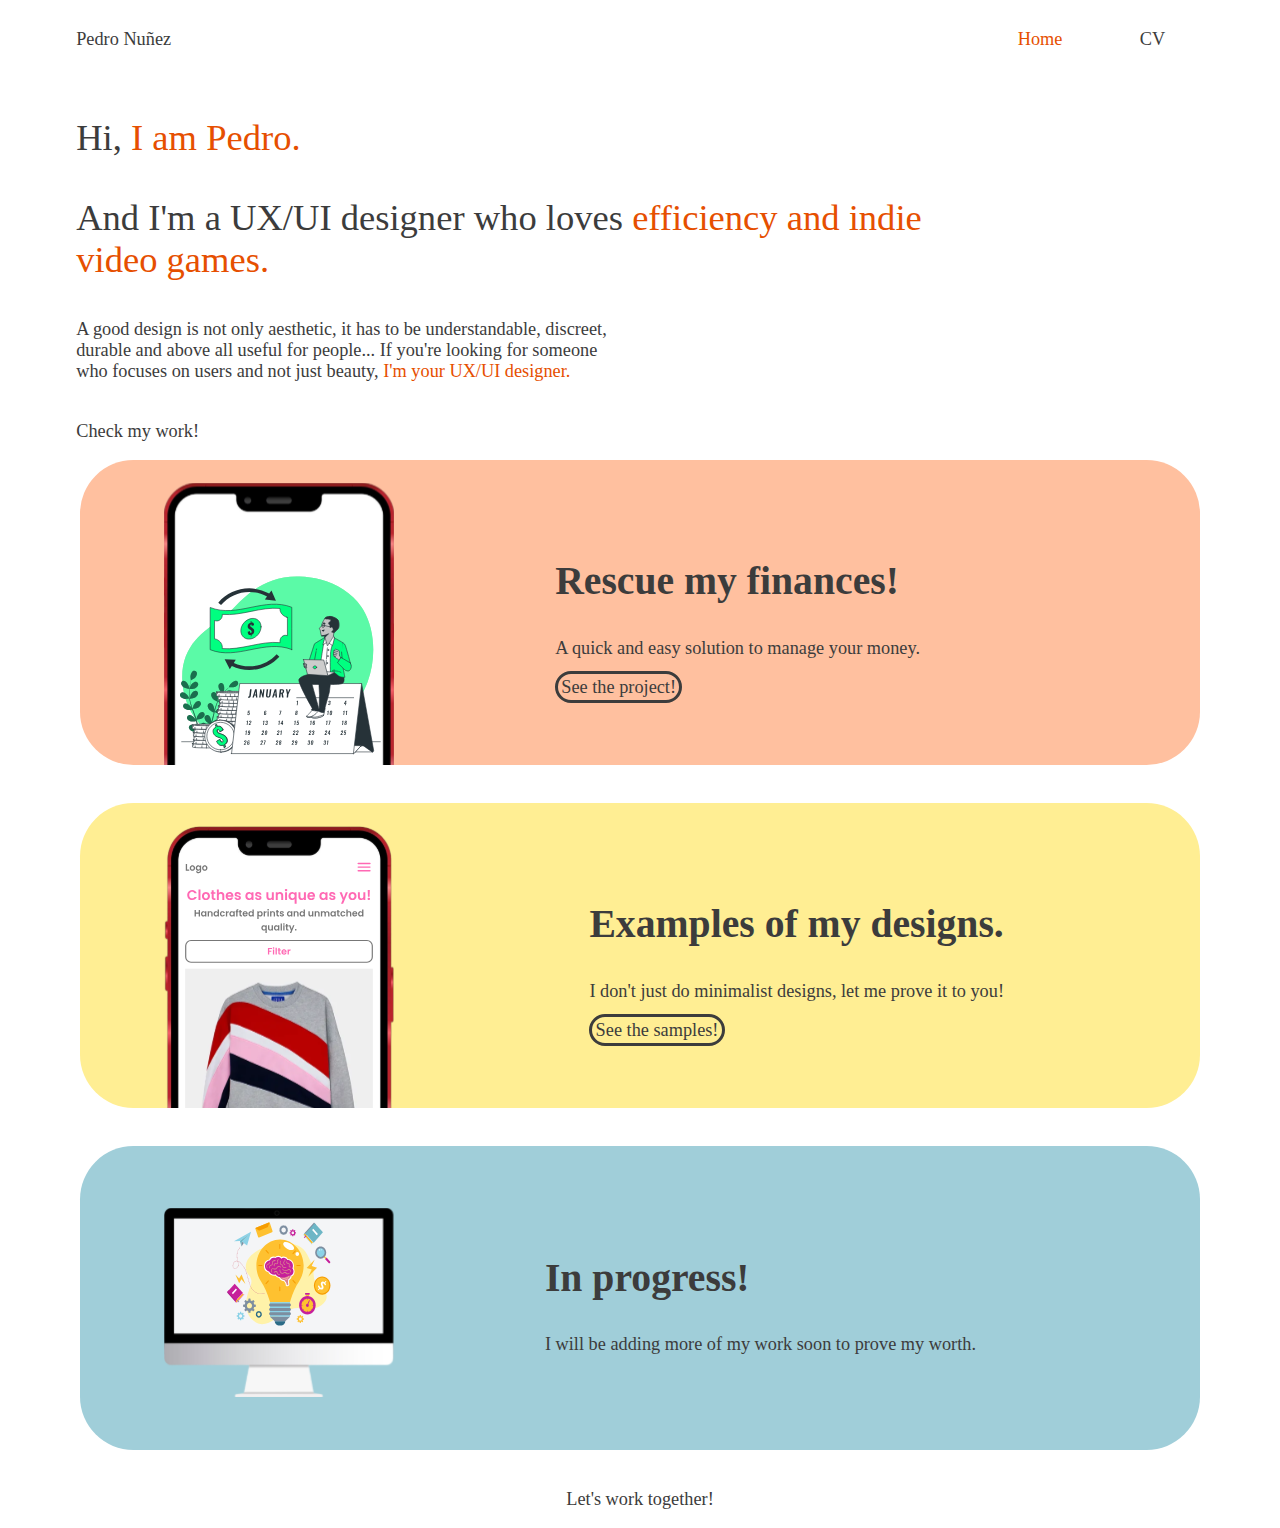
<file: index.html>
<!DOCTYPE html>
<html lang="en">
  <head>
    <meta name="viewport" content="width=device-width,initial-scale=1" />
    <meta charset="UTF-8" />
    <meta name="robots" content="noindex,nofollow" />
    <title>Nice to meet you!</title>
    <meta name="description" content="Hi!" />
    <meta name="author" content="Pedro Nunez" />

    <!-- CSS-->
    <link rel="stylesheet" href="Style.css" />

    <!-- Icono Principal -->
    <link rel="icon" type="image/svg" href="icon.svg" />
    <link
      rel="shortcut icon"
      type="image/svg"
      href="icon.svg"
    />
    <link
      rel="apple-touch-icon"
      type="image/svg"
      href="icon.svg"
    />
  </head>
  <body>
    <nav class="Navigation-bar">
      <a class="Name" href="" target="_blank">Pedro Nuñez</a>
      <ul>
        <li>
          <a
            class="Main-navigation"
            href=""
            target="_blank"
            >Home</a
          >
        </li>
        <li>
          <a
            href="CV/Curriculum-of-Pedro-Nunez.pdf"
            target="_blank"
            >CV</a
          >
        </li>
      </ul>
    </nav>
    <header>
      <p class="Main-header-text">Hi, <b>I am Pedro.</b></p>
      <h1 class="Main-header-text">
        And I'm a UX/UI designer who loves
        <b>efficiency and indie video games.</b>
      </h1>
      <p class="Main-header-description">
        A good design is not only aesthetic, it has to be understandable,
        discreet, durable and above all useful for people... If you're looking
        for someone who focuses on users and not just beauty,
        <b>I'm your UX/UI designer.</b>
      </p>
      <p class="Secondary-header-text">Check my work!</p>
    </header>
    <main>
      <div class="Work-section">
        <div>
          <img
            src="Images/Rescue-my-finances/Rescue-my-finances-Main.svg"
            alt="A sample of my work on a management application."
            loading="lazy"
            id="Rescue"
          />
        </div>
        <div class="Work-text">
          <h2 class="Job-title">Rescue my finances!</h2>
          <p class="Job-description">
            A quick and easy solution to manage your money.
          </p>
          <a
            class="Button"
            href="Rescue-my-finances/"
            target="_blank"
            >See the project!</a
          >
        </div>
      </div>
      <div class="Work-section" id="Yellow">
        <div>
          <img
            src="Images/Design-styles/Desing-sample.svg"
            alt="A sample of a minimalist design."
            loading="lazy"
            id="Rescue"
          />
        </div>
        <div class="Work-text" id="Sample">
          <h2 class="Job-title">Examples of my designs.</h2>
          <p class="Job-description">
            I don't just do minimalist designs, let me prove it to you!
          </p>
          <a
            class="Button"
            href="Design-styles/"
            target="_blank"
            >See the samples!</a
          >
        </div>
      </div>
      <div class="Work-section" id="In-process">
        <div>
          <img
            src="Images/In-process.svg"
            alt="Un monitor con un bombillo lleno de ideas."
            loading="lazy"
            id="In-process-img"
          />
        </div>
        <div class="Work-text" id="In-process-text">
          <h2 class="Job-title">In progress!</h2>
          <p class="Job-description">
            I will be adding more of my work soon to prove my worth.
          </p>
        </div>
      </div>
    </main>
    <footer class="Last-text">
      <p>Let's work together!</p>
    </footer>
  </body>
</html>
</file>
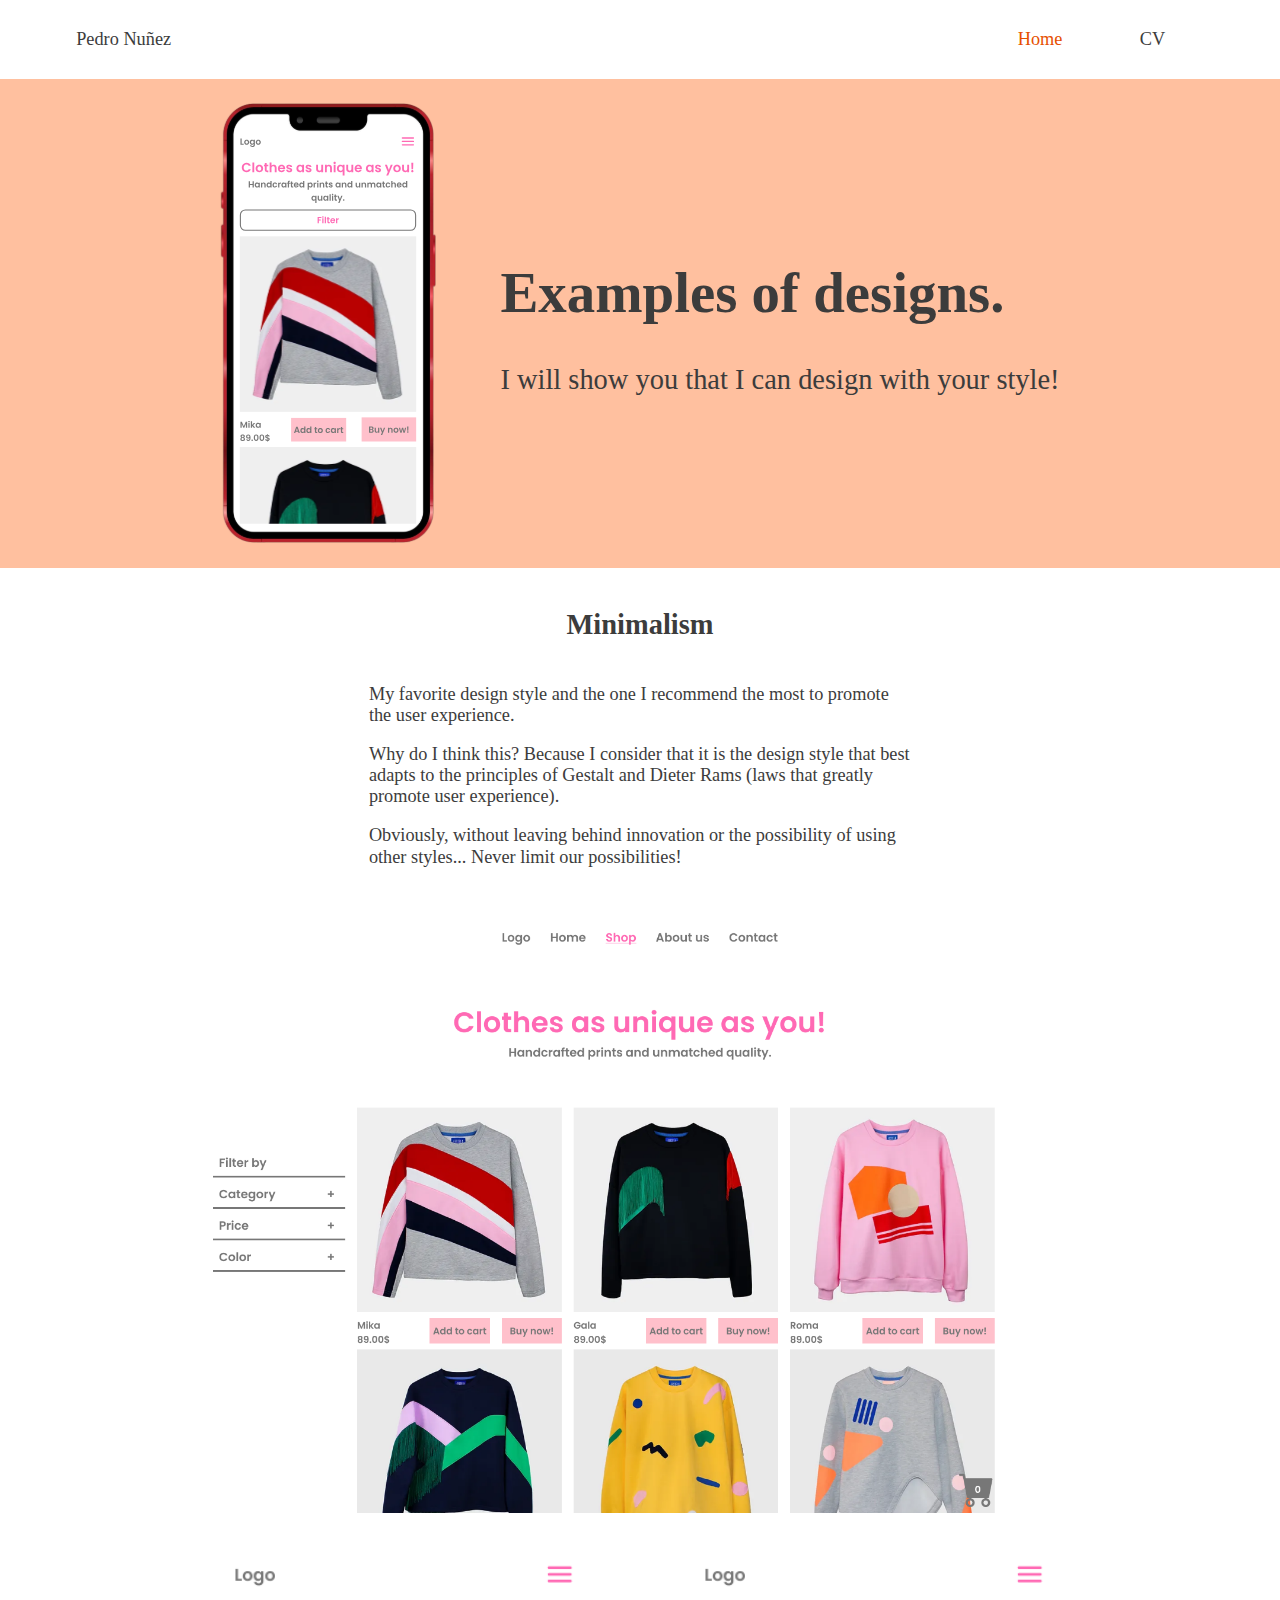
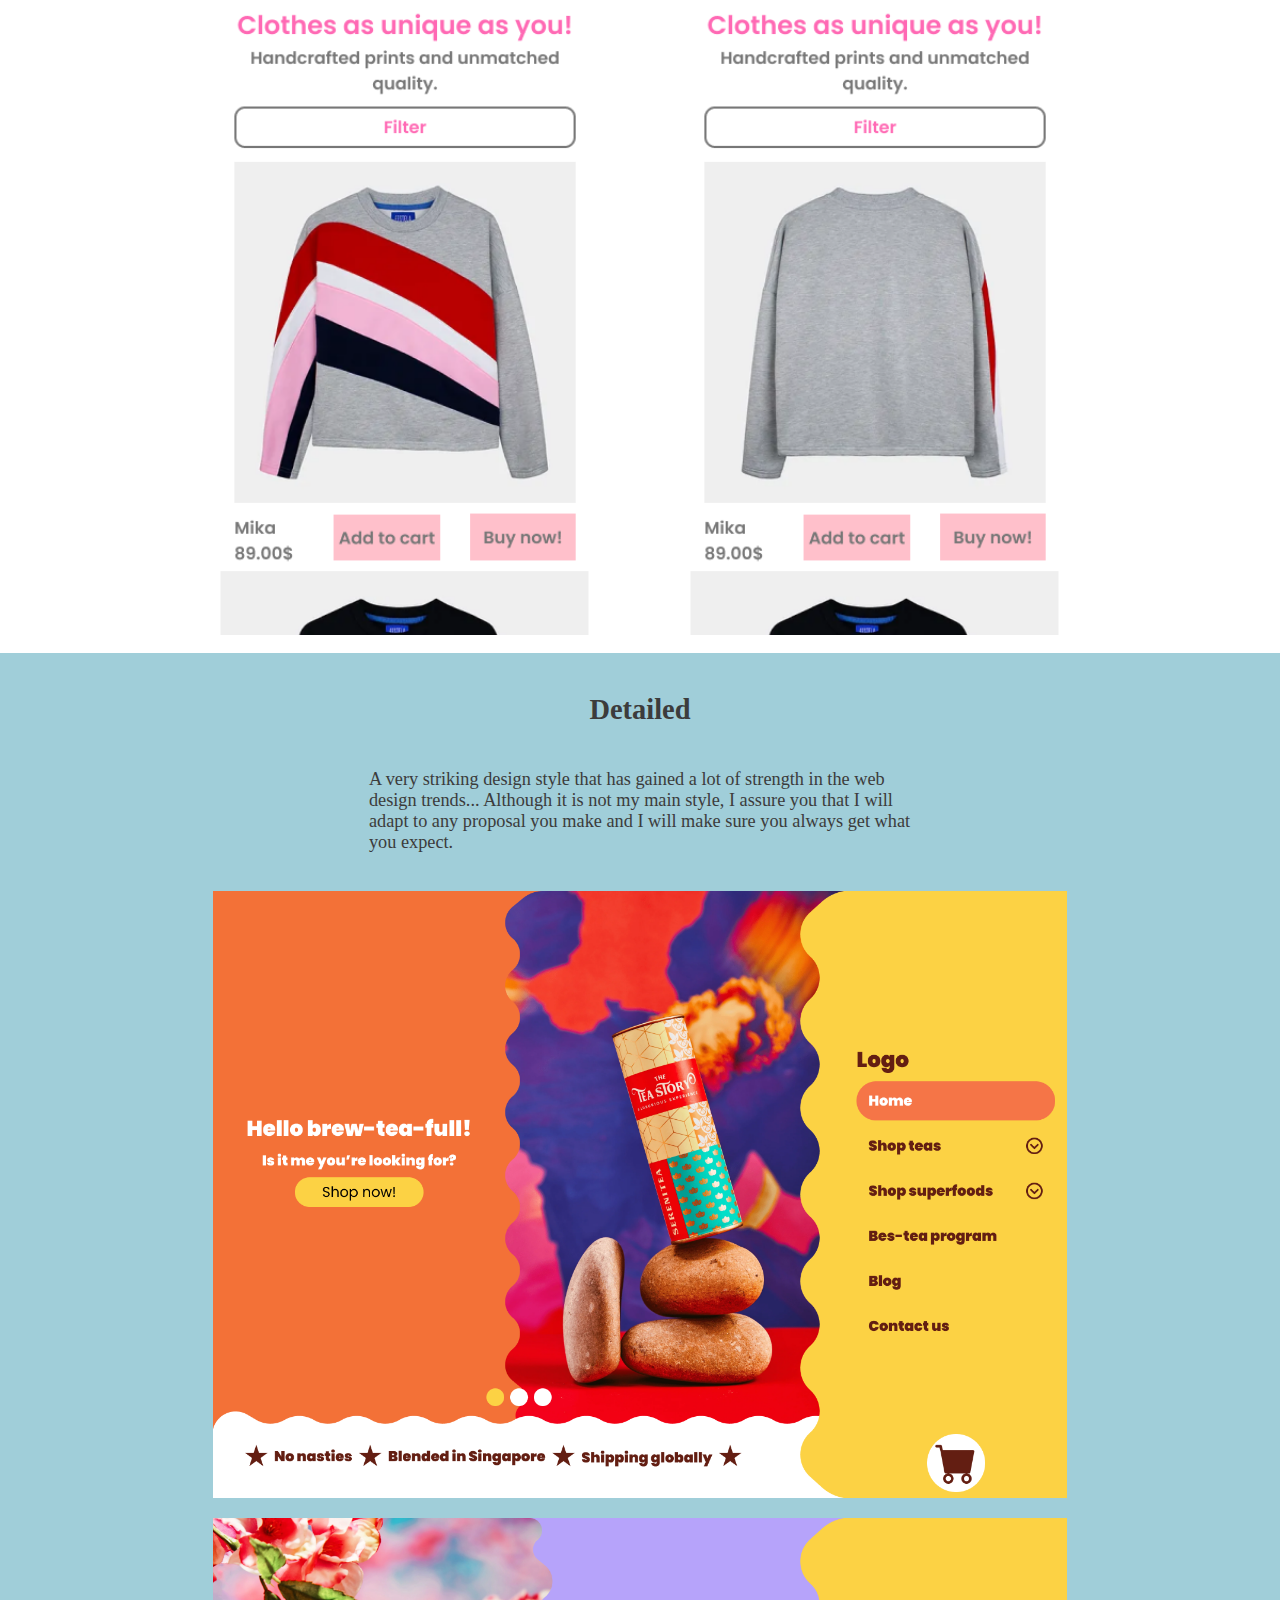
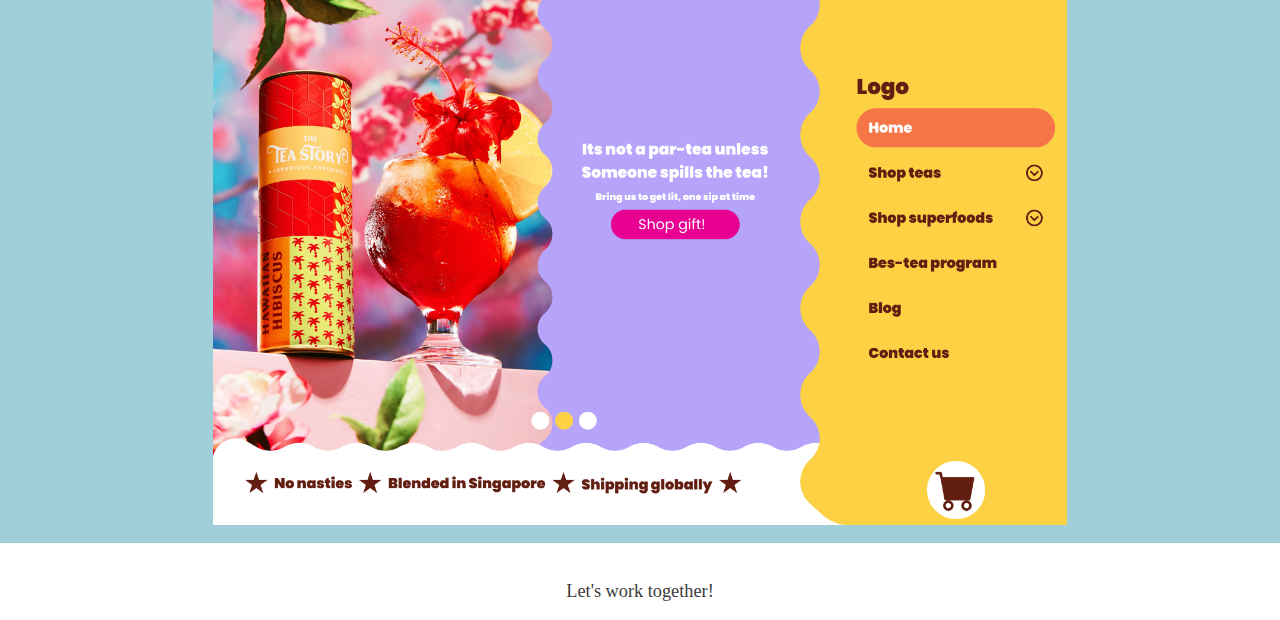
<file: Design-styles/index.html>
<!DOCTYPE html>
<html lang="en">
  <head>
    <meta name="viewport" content="width=device-width,initial-scale=1" />
    <meta charset="UTF-8" />
    <meta name="robots" content="noindex,nofollow" />
    <title>Thanks for viewing my work</title>
    <meta name="description" content="Hi!" />
    <meta name="author" content="Pedro Nunez" />

    <!-- CSS-->
    <link rel="stylesheet" href="Style.css" />

    <!-- Icono Principal -->
    <link rel="icon" type="image/svg" href="../icon.svg" />
    <link rel="shortcut icon" type="image/svg" href="../icon.svg" />
    <link rel="apple-touch-icon" type="image/svg" href="../icon.svg" />
  </head>
  <body>
    <nav class="Navigation-bar">
      <a class="Name" href="../" target="_blank">Pedro Nuñez</a>
      <ul>
        <li>
          <a class="Main-navigation" href="../" target="_blank">Home</a>
        </li>
        <li>
          <a href="../CV/Curriculum-of-Pedro-Nunez.pdf" target="_blank">CV</a>
        </li>
      </ul>
    </nav>
    <header class="Introduction">
      <img
        src="../Images/Design-styles/Desing-sample.svg"
        alt="Presentation of Rescue My Finances!"
        loading="lazy"
      />
      <div class="Main-text">
        <h1 class="Main-title">Examples of designs.</h1>
        <p class="Main-description">
          I will show you that I can design with your style!
        </p>
      </div>
    </header>
    <main>
      <div class="Stage">
        <h2 class="Stage-title">Minimalism</h2>
        <div class="Stage-box">
          <p class="Stage-text">
            My favorite design style and the one I recommend the most to promote
            the user experience.
          </p>
          <p>
            Why do I think this? Because I consider that it is the design style
            that best adapts to the principles of Gestalt and Dieter Rams (laws
            that greatly promote user experience).
          </p>
          <p>
            Obviously, without leaving behind innovation or the possibility of
            using other styles... Never limit our possibilities!
          </p>
        </div>
        <img
          src="../Images/Design-styles/Minimalist/Minimalist.png"
          alt="Minimalistic design style"
          loading="lazy"
        />
        <div class="Stage-vertical-images">
          <img
            src="../Images/Design-styles/Minimalist/Minimalist-m.png"
            alt="Minimalist design style in mobiles"
            loading="lazy"
          />
          <img
            src="../Images/Design-styles/Minimalist/Minimalist-m-2.png"
            alt="Minimalist design style in mobiles 2"
            loading="lazy"
          />
        </div>
      </div>
      <div class="Stage" id="Blue">
        <h2 class="Stage-title">Detailed</h2>
        <div class="Stage-box">
          <p class="Stage-text">
            A very striking design style that has gained a lot of strength in
            the web design trends... Although it is not my main style, I assure
            you that I will adapt to any proposal you make and I will make sure
            you always get what you expect.
          </p>
        </div>
        <img
          src="../Images/Design-styles/Detailer/Detailer.png"
          alt="Detailed design style"
          loading="lazy"
        />
        <img
          src="../Images/Design-styles/Detailer/Detailer-2.png"
          alt="Detailed design style 2"
          loading="lazy"
        />
      </div>
    </main>
    <footer class="Last-text">
      <p>Let's work together!</p>
    </footer>
  </body>
</html>
</file>
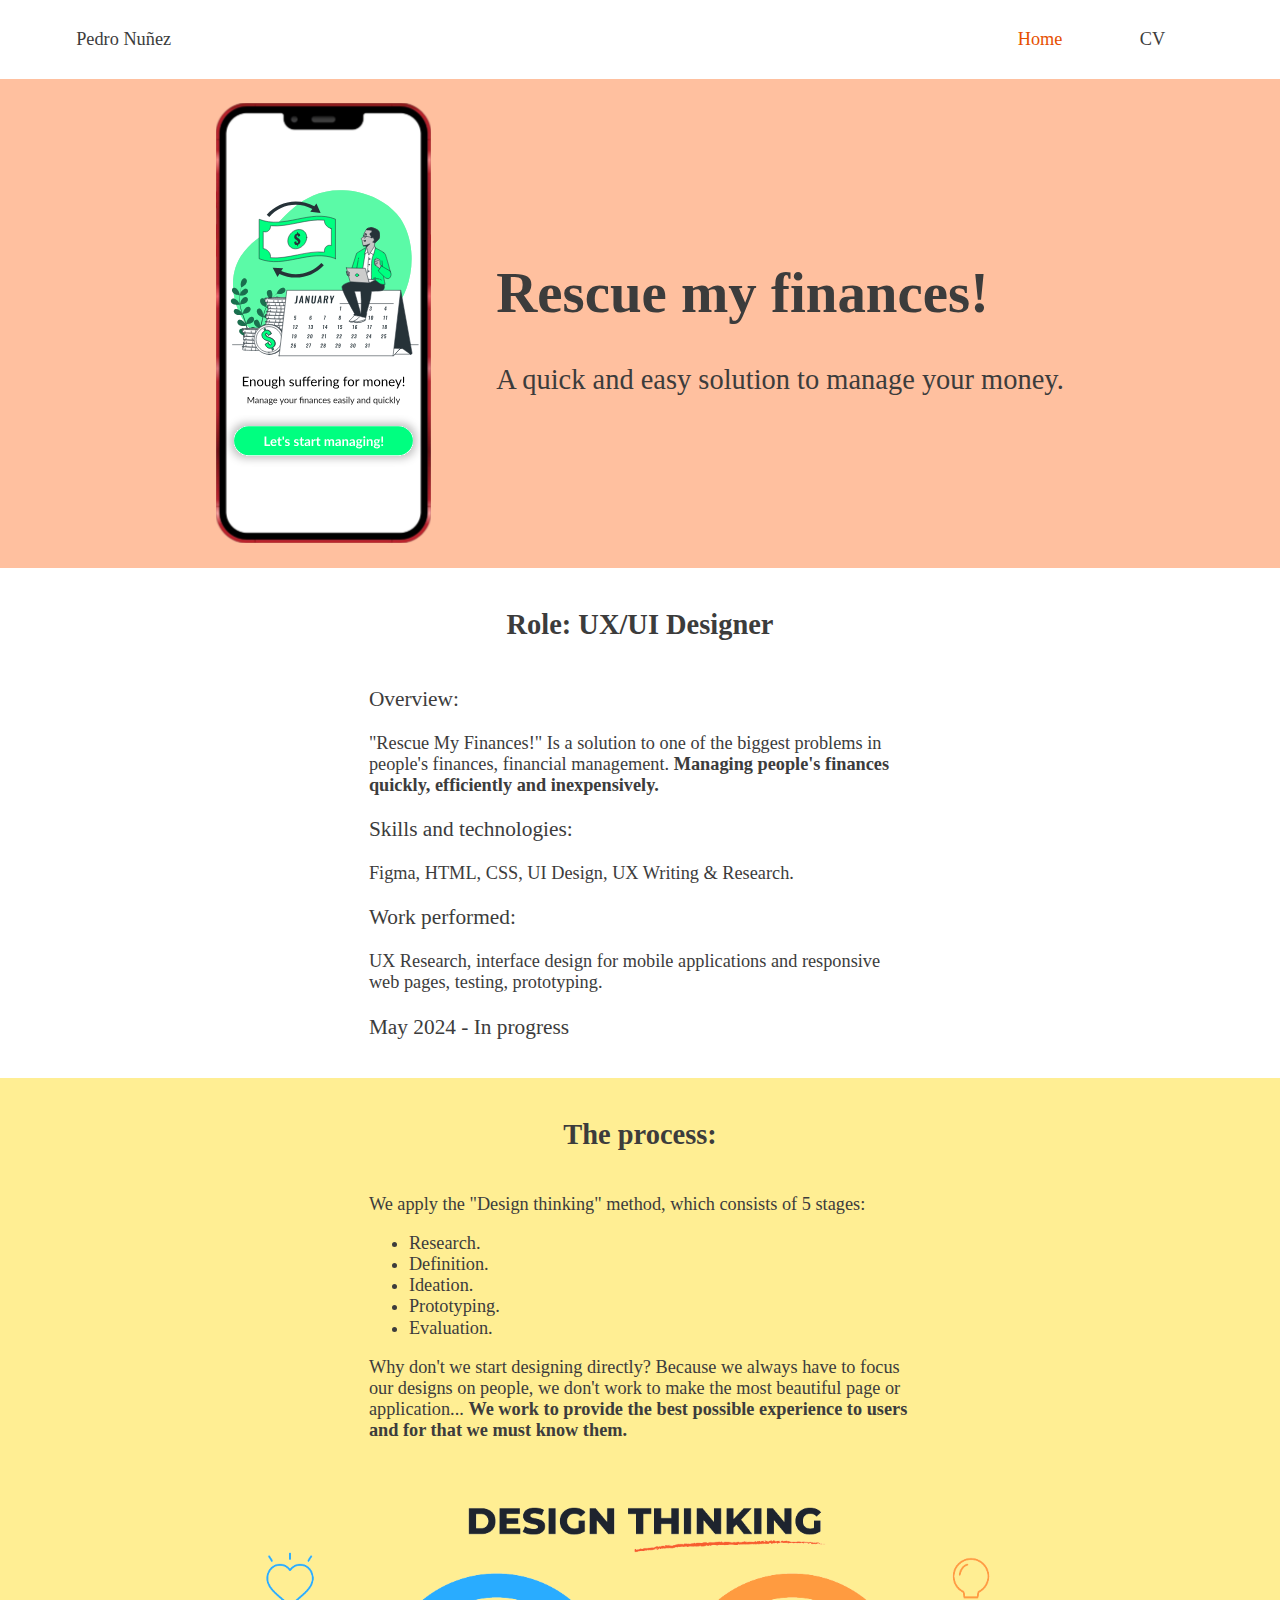
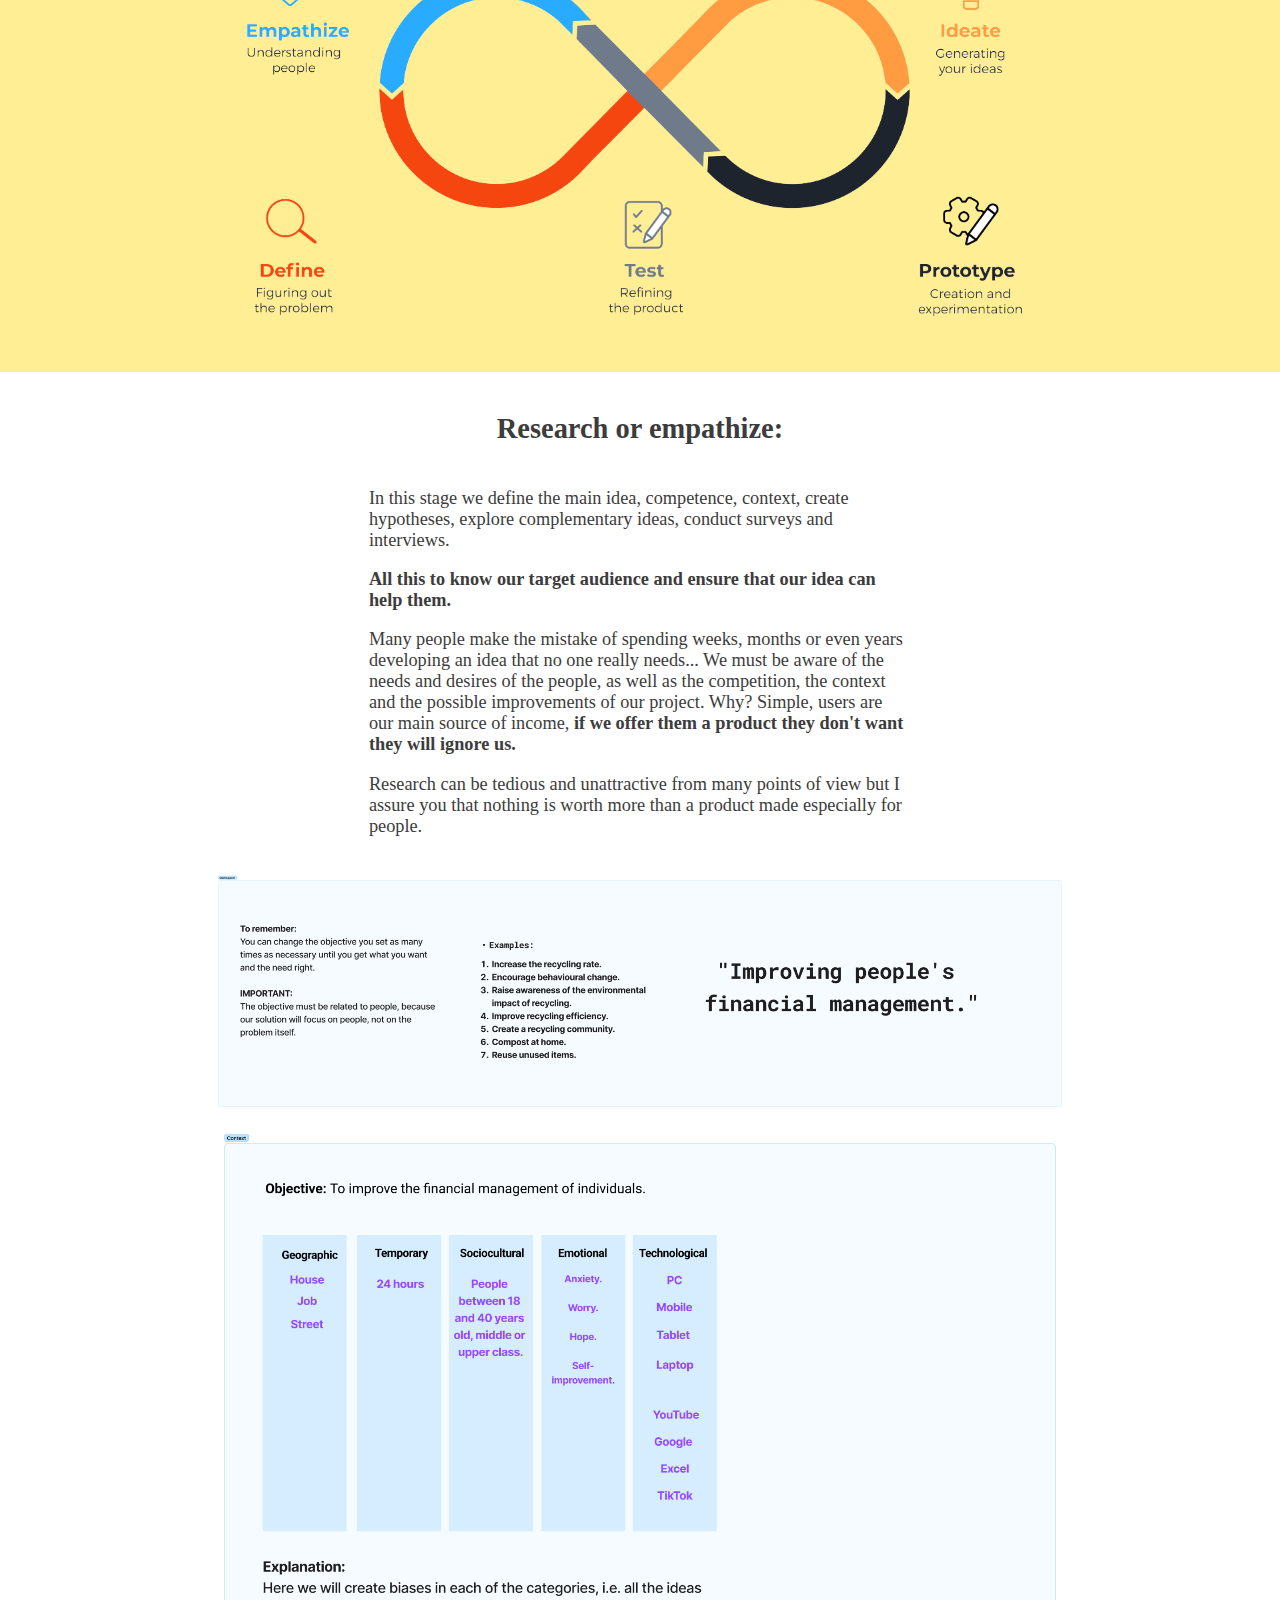
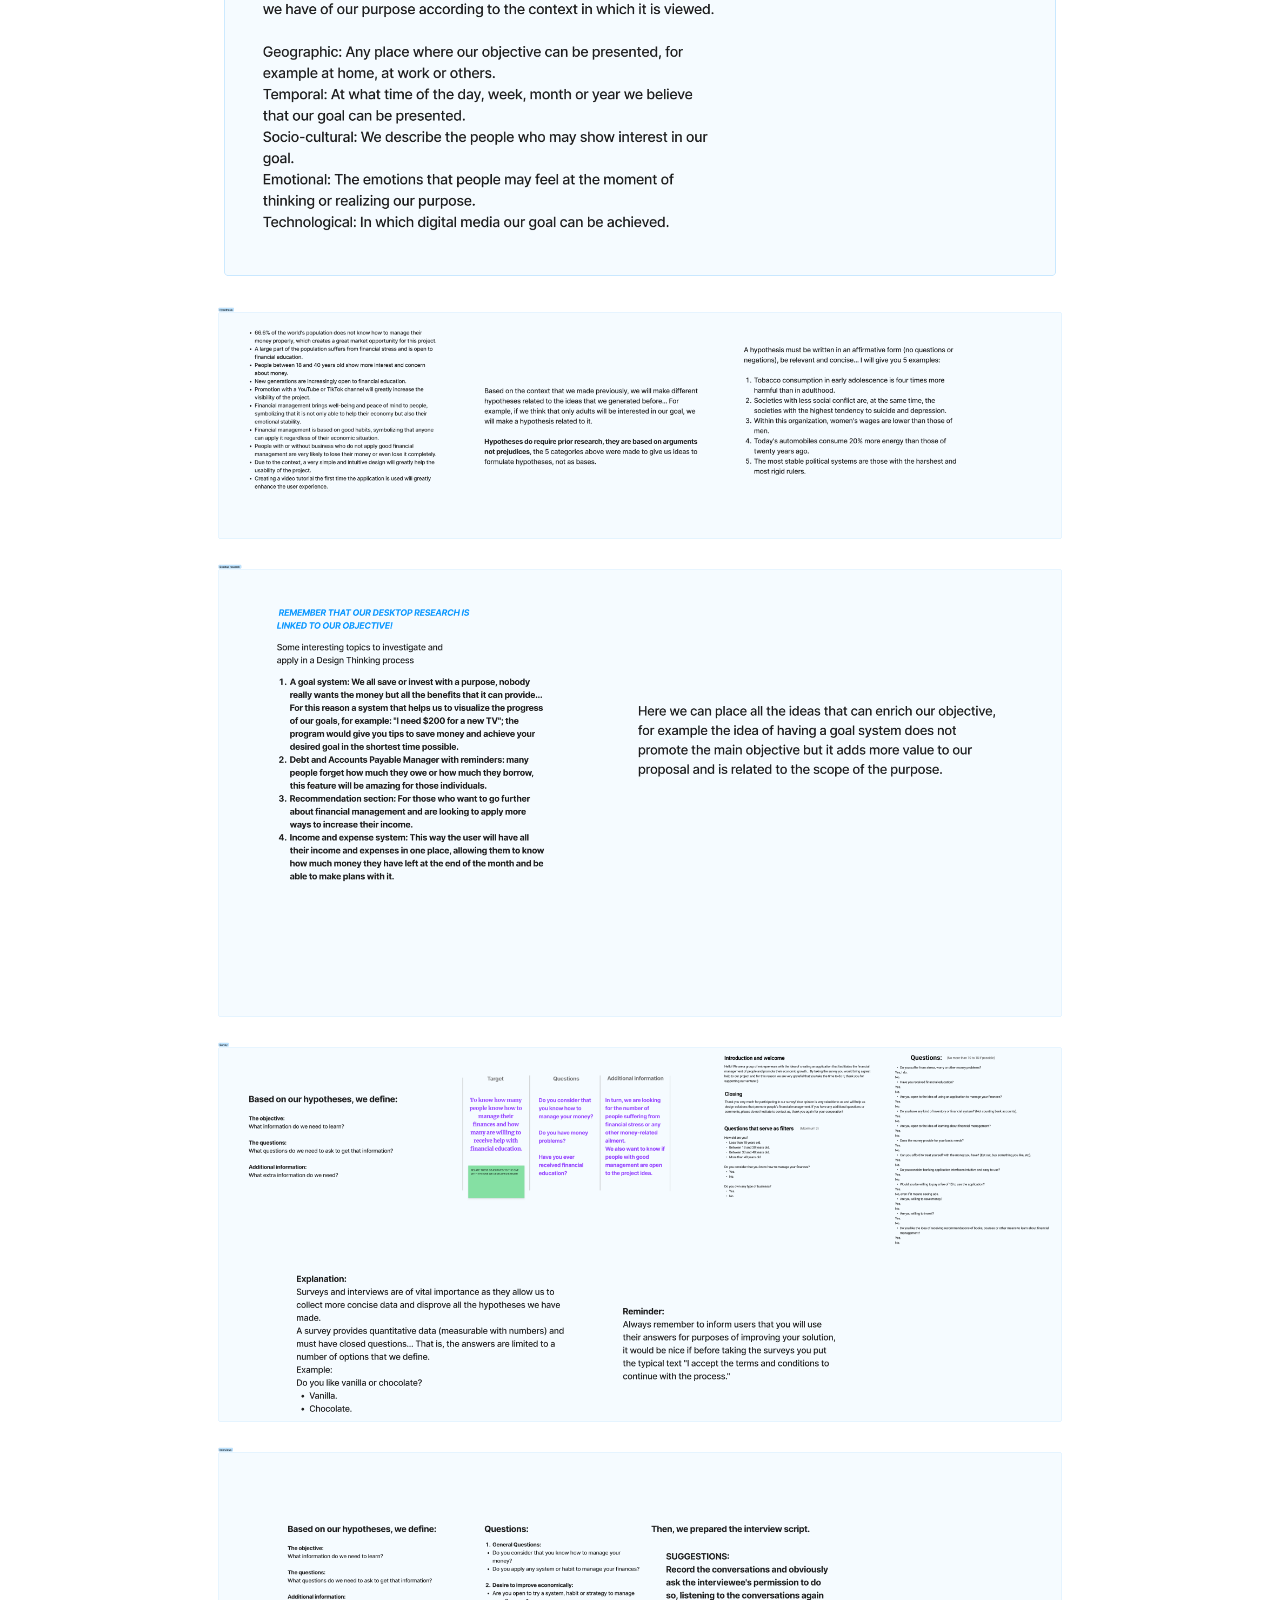
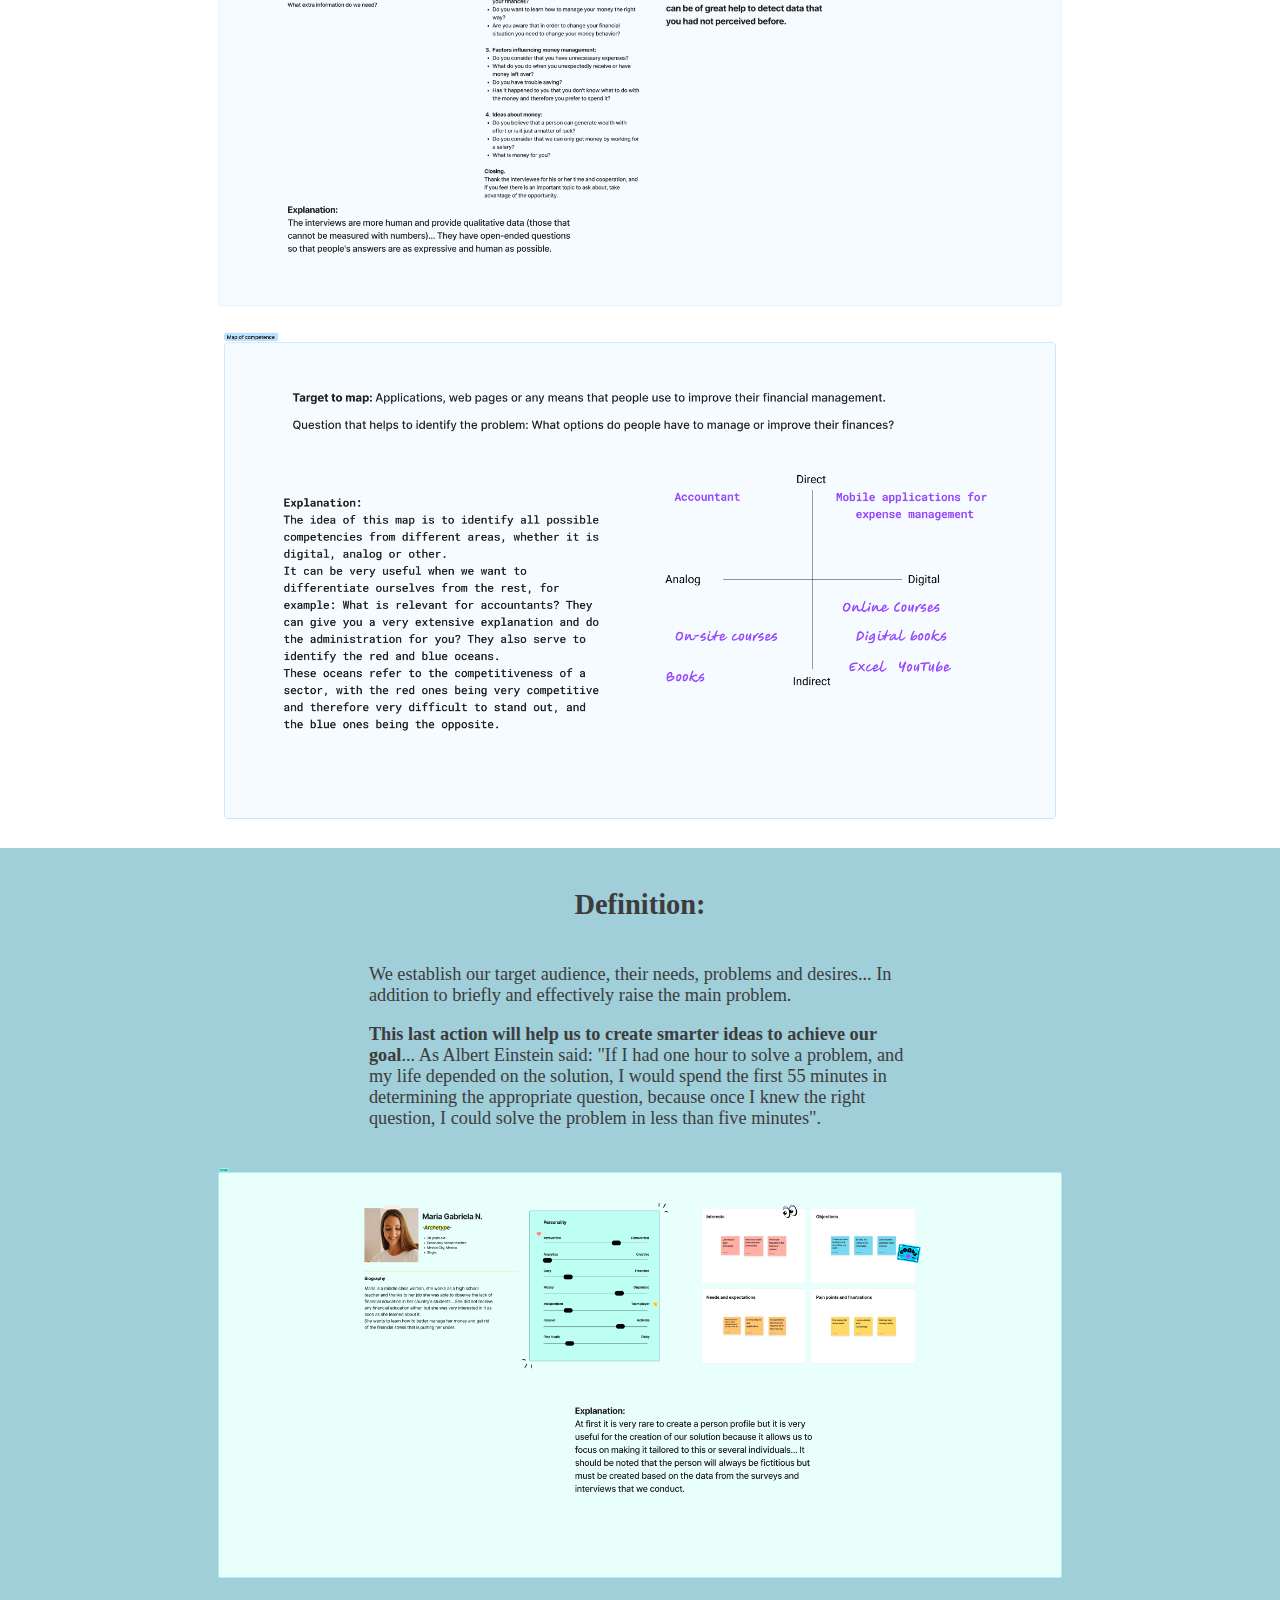
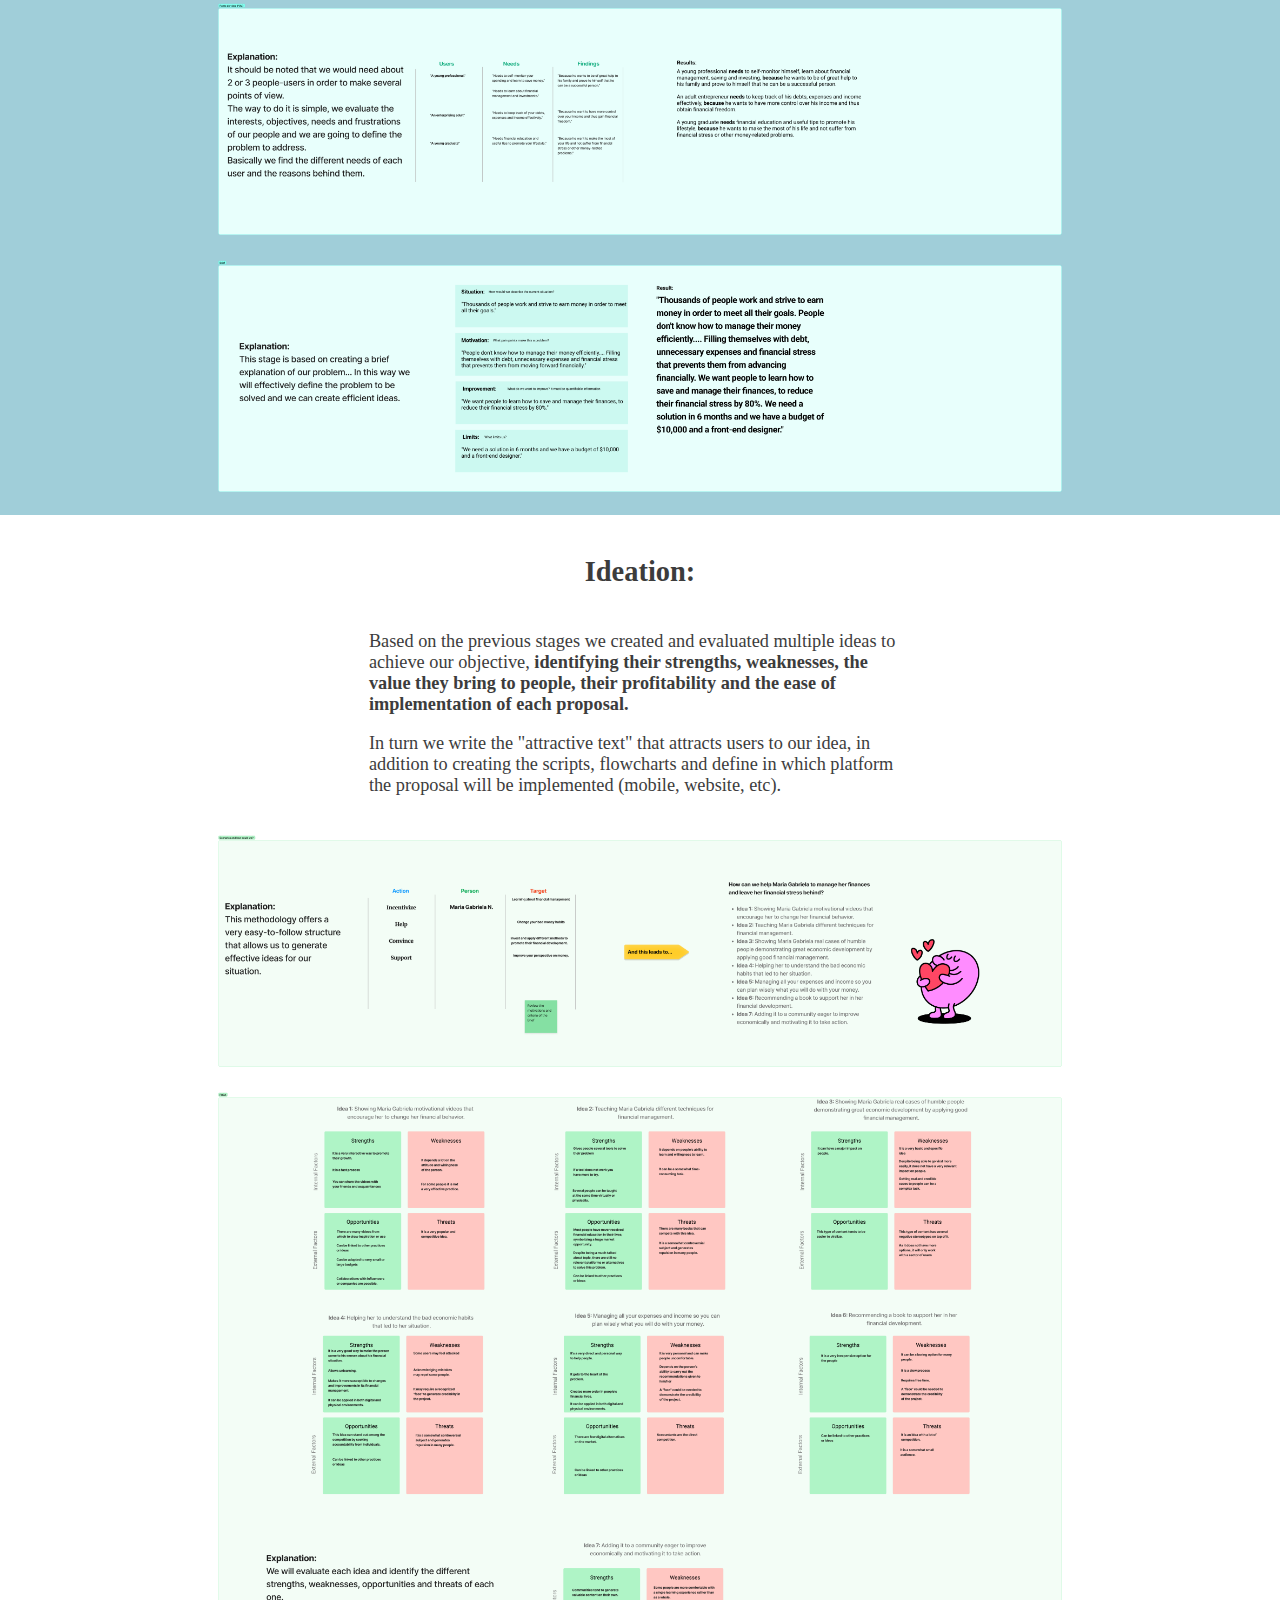
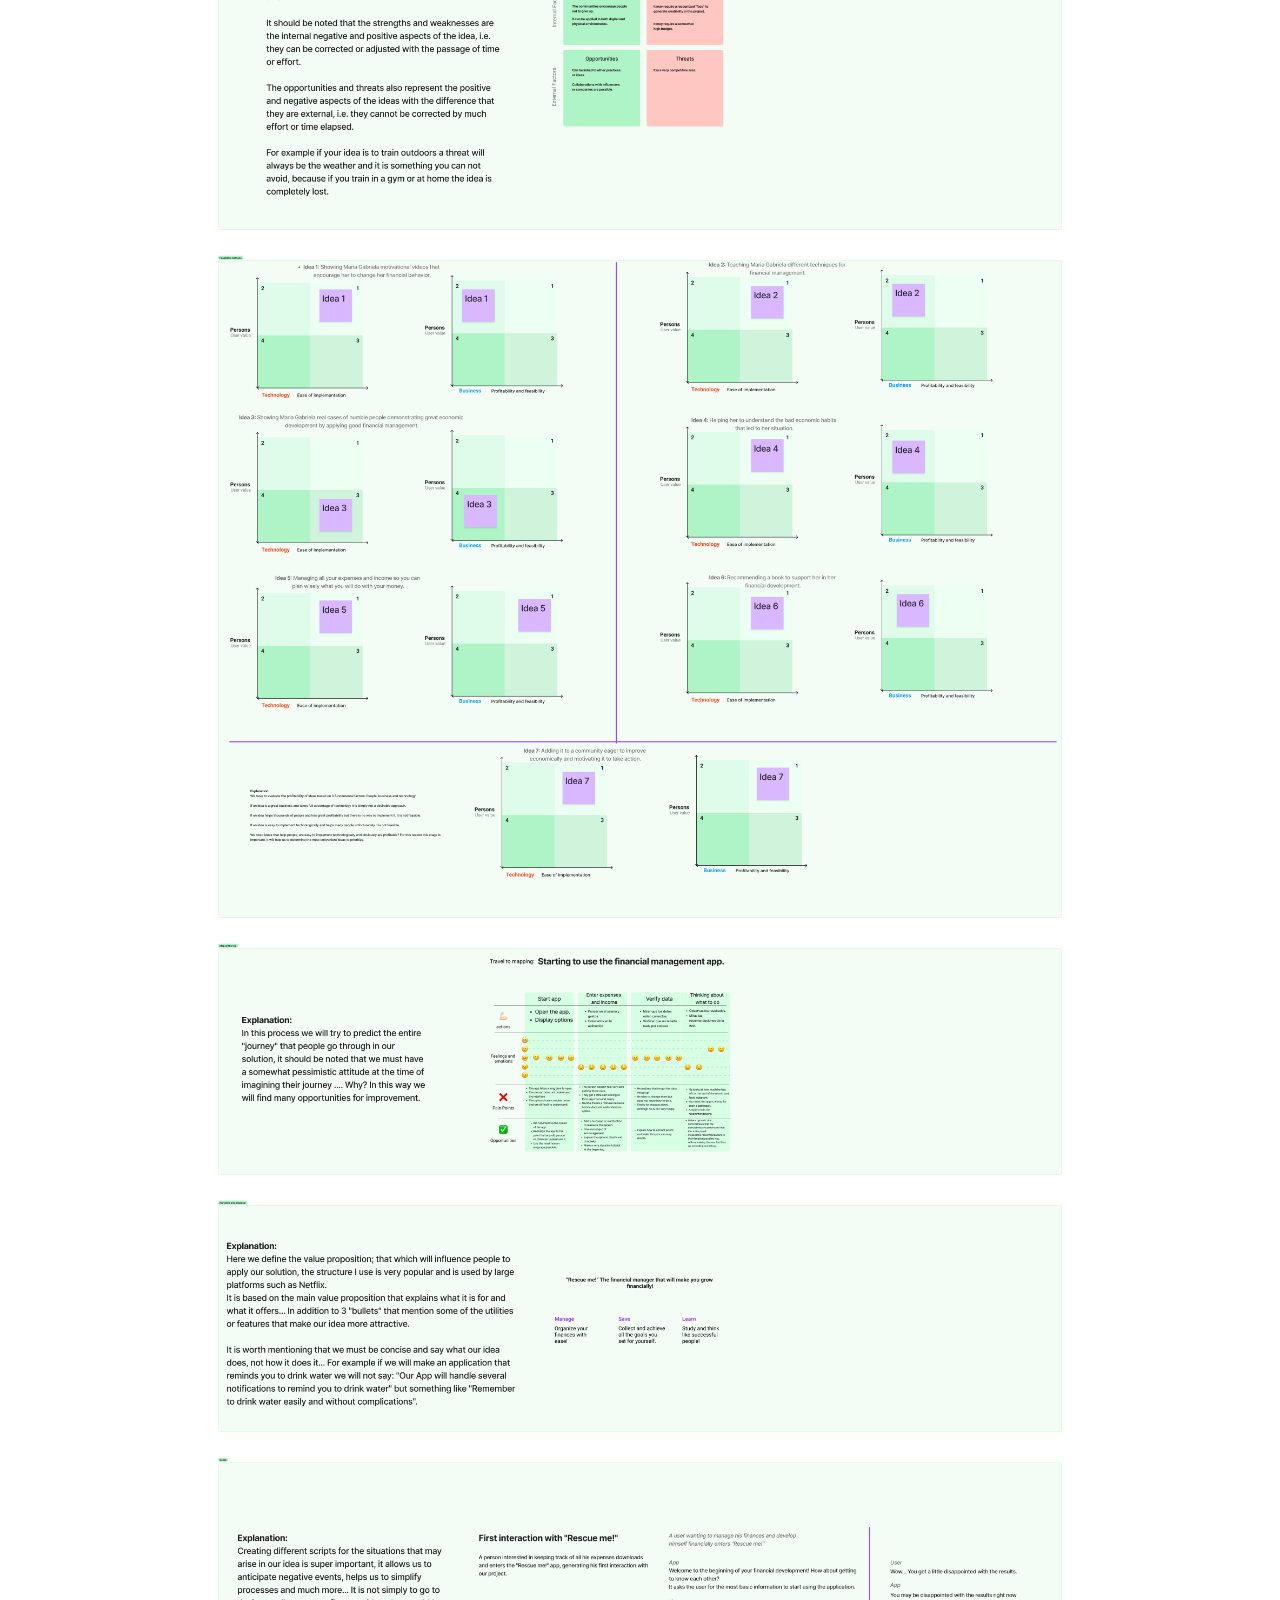
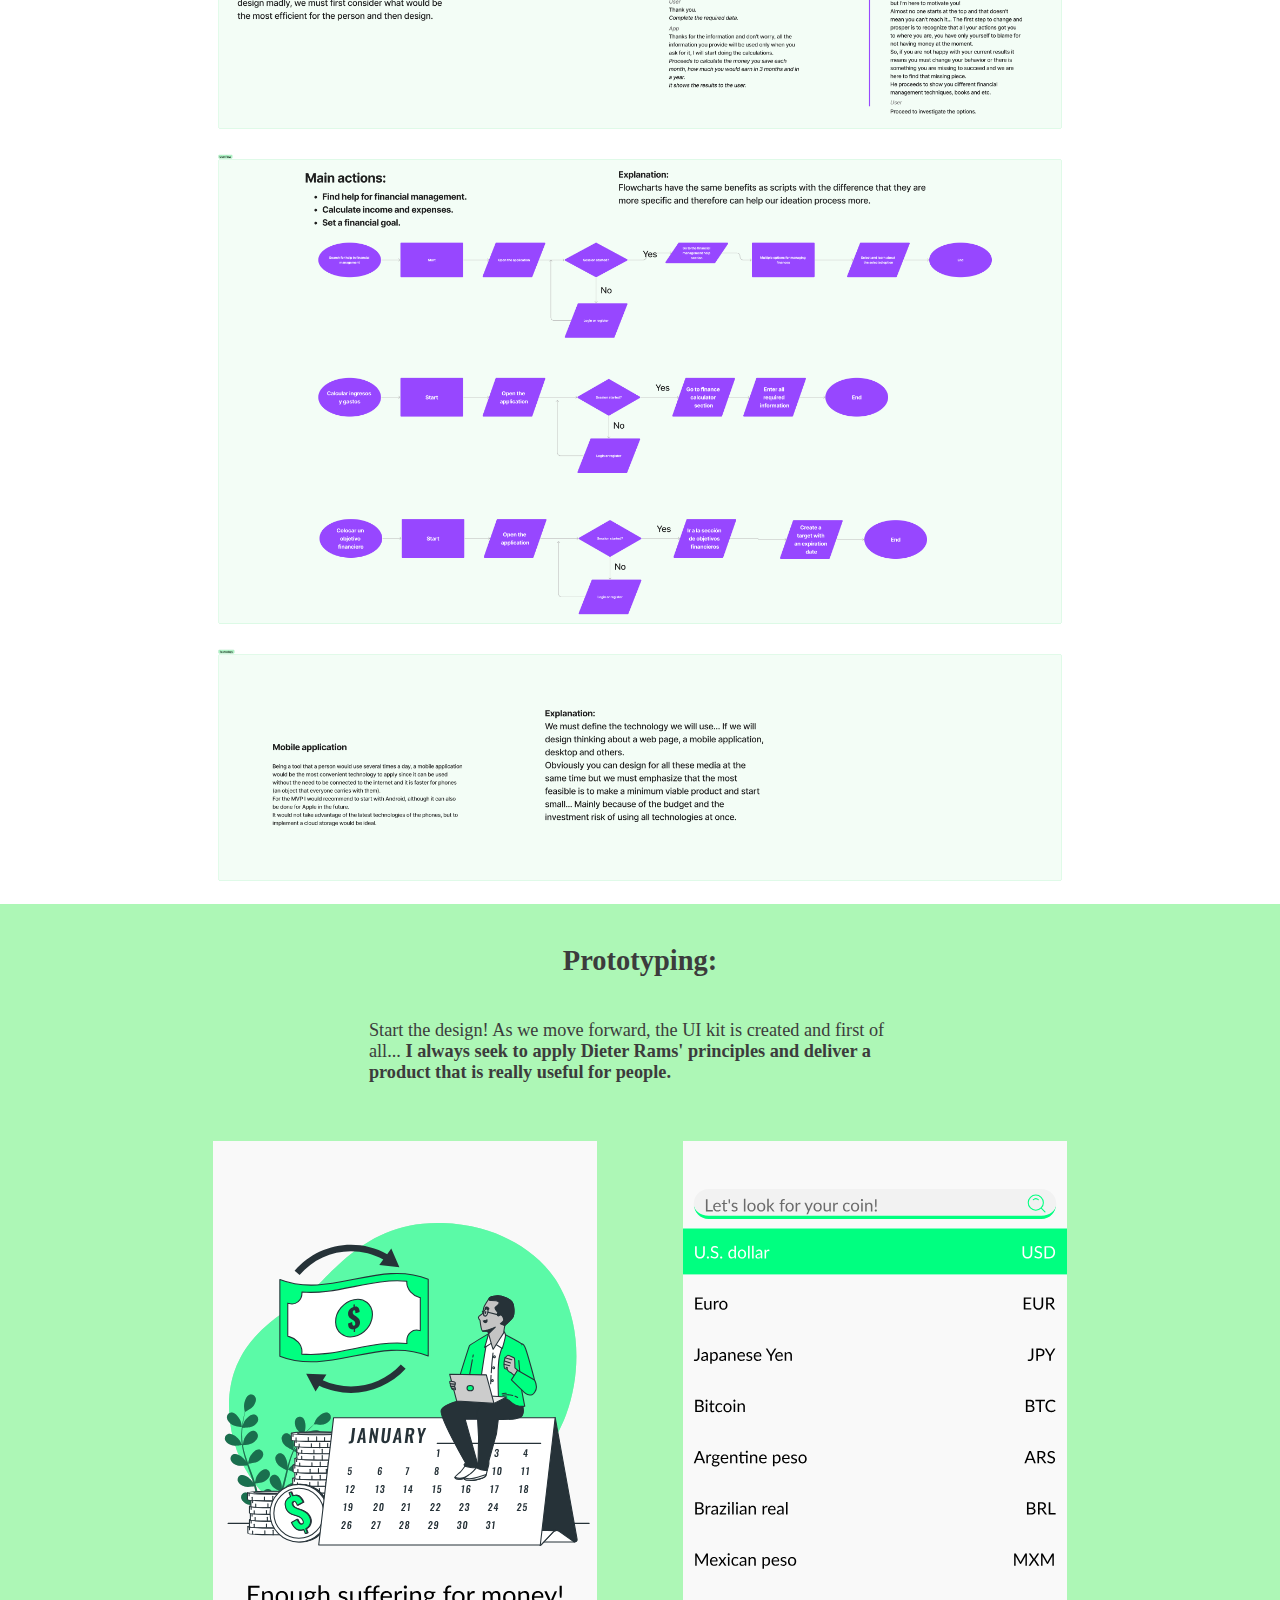
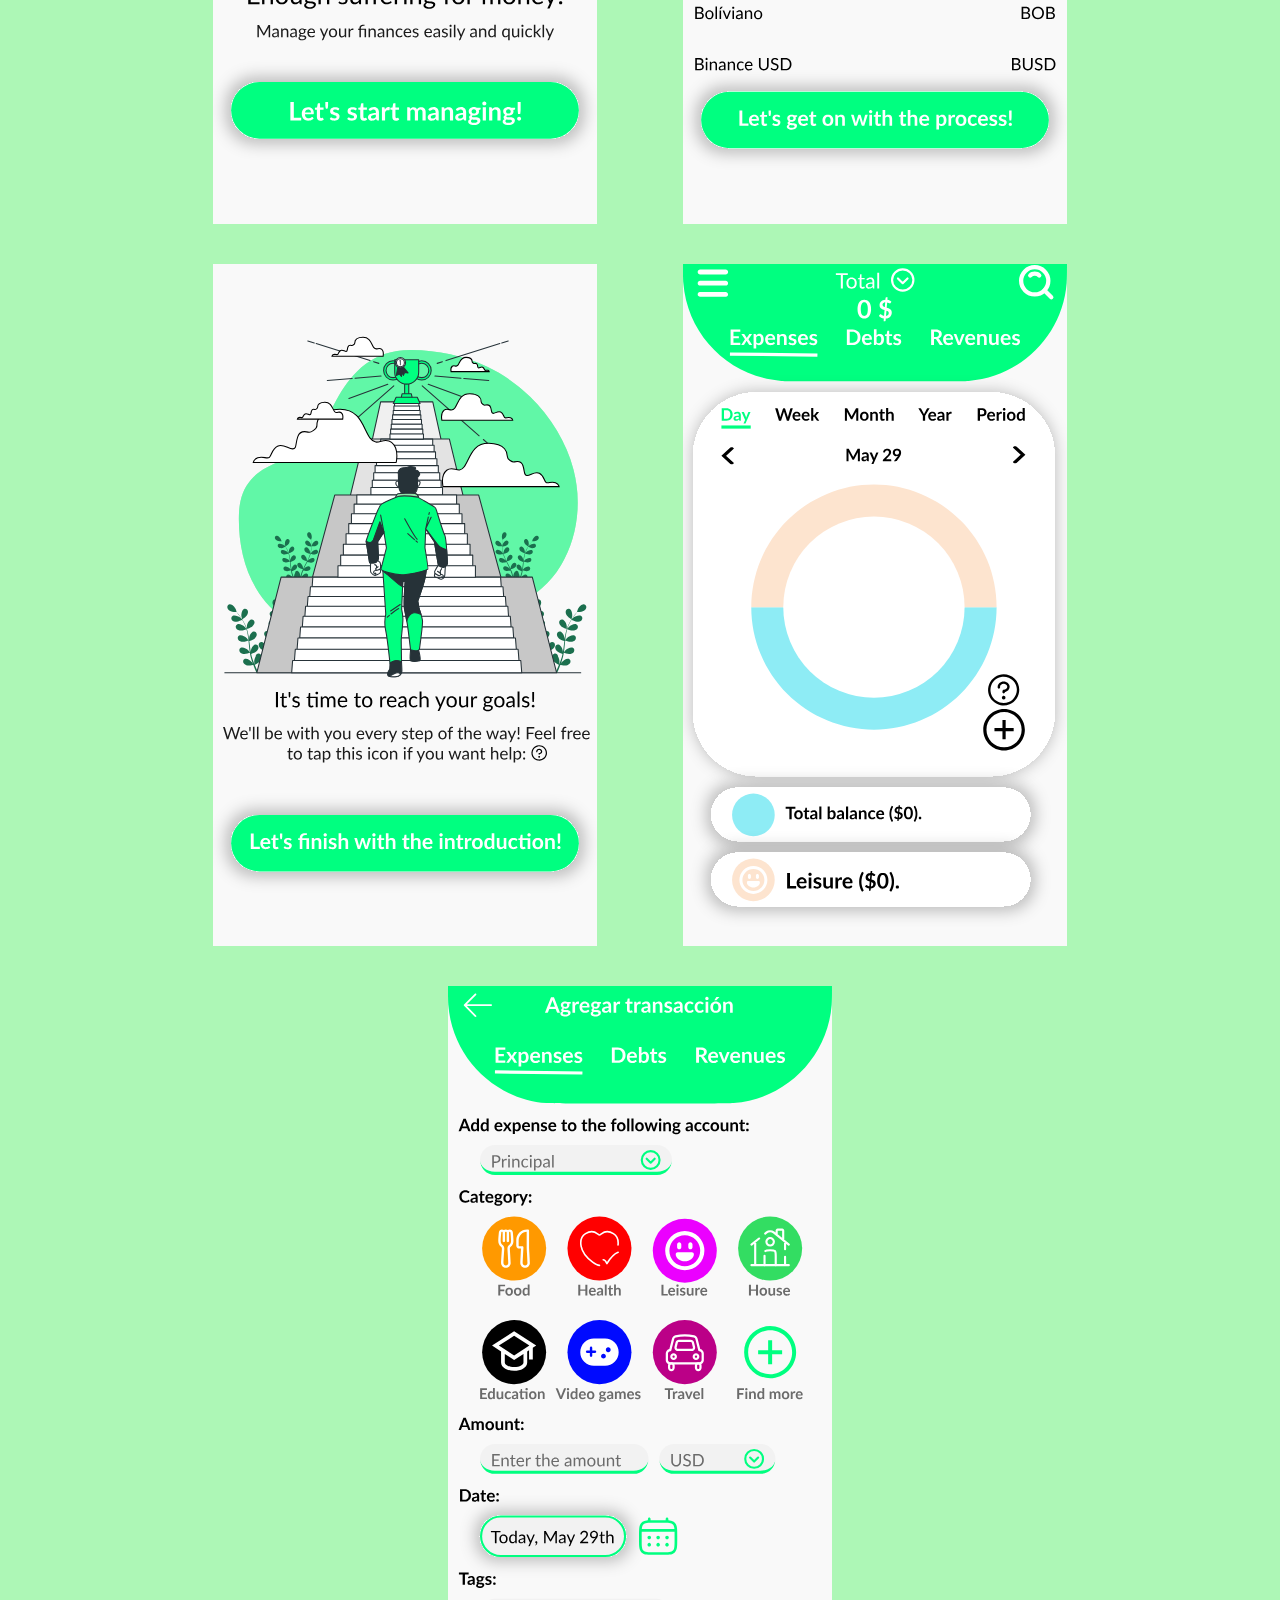
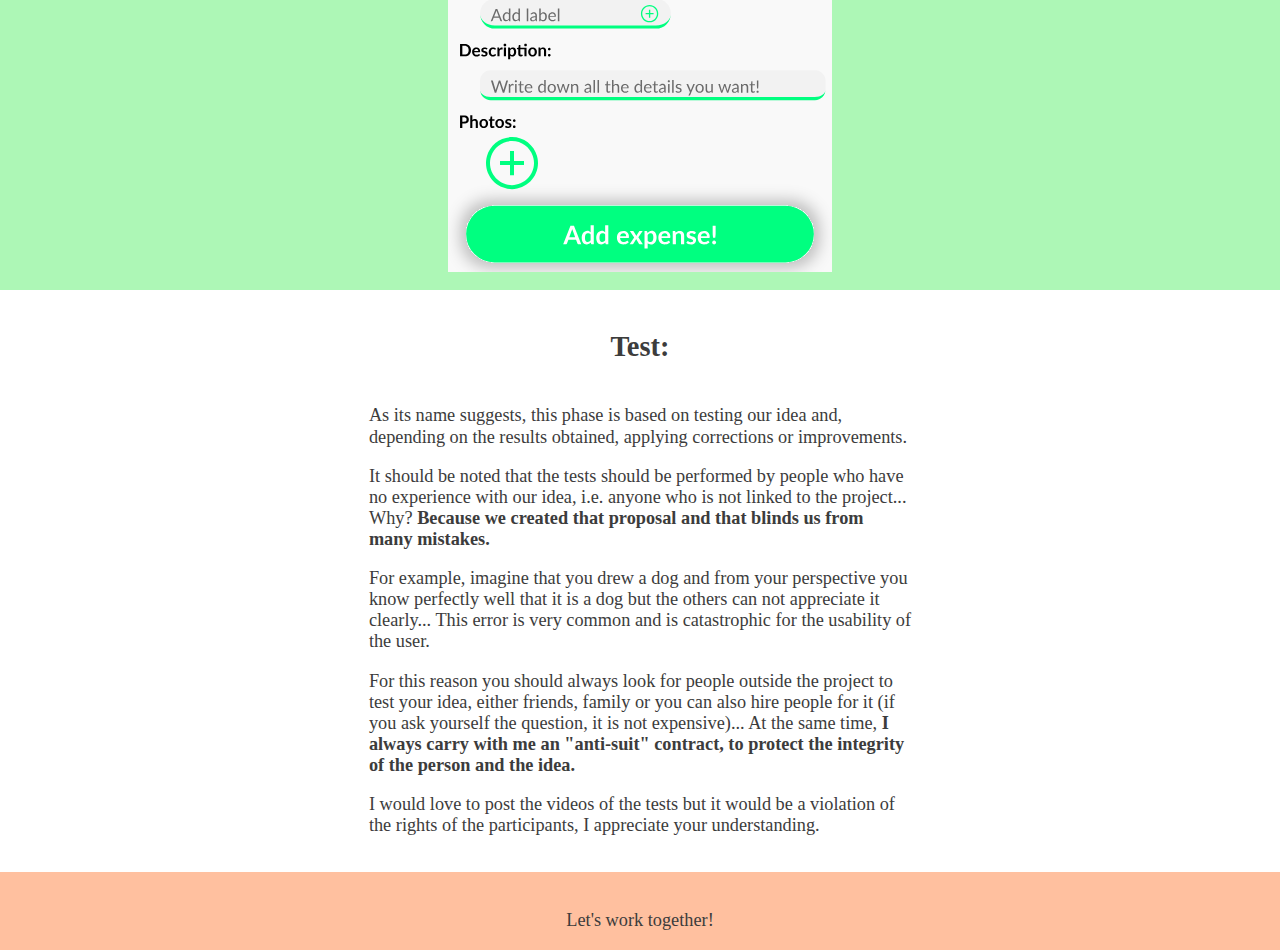
<file: Rescue-my-finances/index.html>
<!DOCTYPE html>
<html lang="en">
  <head>
    <meta name="viewport" content="width=device-width,initial-scale=1" />
    <meta charset="UTF-8" />
    <meta name="robots" content="noindex,nofollow" />
    <title>Thanks for viewing my work</title>
    <meta name="description" content="Hi!" />
    <meta name="author" content="Pedro Nunez" />

    <!-- CSS-->
    <link rel="stylesheet" href="Style.css" />

    <!-- Icono Principal -->
    <link rel="icon" type="image/svg" href="../icon.svg" />
    <link rel="shortcut icon" type="image/svg" href="../icon.svg" />
    <link rel="apple-touch-icon" type="image/svg" href="../icon.svg" />
  </head>
  <body>
    <nav class="Navigation-bar">
      <a class="Name" href="../" target="_blank">Pedro Nuñez</a>
      <ul>
        <li>
          <a class="Main-navigation" href="../" target="_blank">Home</a>
        </li>
        <li>
          <a href="../CV/Curriculum-of-Pedro-Nunez.pdf" target="_blank">CV</a>
        </li>
      </ul>
    </nav>
    <header class="Introduction">
      <img
        src="../Images/Rescue-my-finances/Rescue-my-finances-Main.svg"
        alt="Presentation of Rescue My Finances!"
        loading="lazy"
      />
      <div class="Main-text">
        <h1 class="Main-title">Rescue my finances!</h1>
        <p class="Main-description">
          A quick and easy solution to manage your money.
        </p>
      </div>
    </header>
    <main>
      <div class="Stage">
        <h2 class="Stage-title">Role: UX/UI Designer</h2>
        <div class="Stage-box">
          <h3 class="Stage-subtitle">Overview:</h3>
          <p class="Stage-text">
            "Rescue My Finances!" Is a solution to one of the biggest problems
            in people's finances, financial management.
            <b>
              Managing people's finances quickly, efficiently and inexpensively.
            </b>
          </p>
          <h3 class="Stage-subtitle">Skills and technologies:</h3>
          <p class="Stage-text">
            Figma, HTML, CSS, UI Design, UX Writing & Research.
          </p>
          <h3 class="Stage-subtitle">Work performed:</h3>
          <p class="Stage-text">
            UX Research, interface design for mobile applications and responsive
            web pages, testing, prototyping.
          </p>
          <h3 class="Stage-subtitle">May 2024 - In progress</h3>
        </div>
      </div>
      <div class="Stage" id="Yellow">
        <h2 class="Stage-title">The process:</h2>
        <div class="Stage-box">
          <p class="Stage-text">
            We apply the "Design thinking" method, which consists of 5 stages:
          </p>
          <ul>
            <li>Research.</li>
            <li>Definition.</li>
            <li>Ideation.</li>
            <li>Prototyping.</li>
            <li>Evaluation.</li>
          </ul>
          <p class="Stage-text">
            Why don't we start designing directly? Because we always have to
            focus our designs on people, we don't work to make the most
            beautiful page or application...
            <b>
              We work to provide the best possible experience to users and for
              that we must know them.
            </b>
          </p>
        </div>
        <img
          src="../Images/Rescue-my-finances/Design-T.png"
          alt="design thinking"
          loading="lazy"
        />
      </div>
      <div class="Stage">
        <h2 class="Stage-title">Research or empathize:</h2>
        <div class="Stage-box">
          <p class="Stage-text">
            In this stage we define the main idea, competence, context, create
            hypotheses, explore complementary ideas, conduct surveys and
            interviews.
          </p>
          <p class="Stage-text">
            <b
              >All this to know our target audience and ensure that our idea can
              help them.</b
            >
          </p>
          <p class="Stage-text">
            Many people make the mistake of spending weeks, months or even years
            developing an idea that no one really needs... We must be aware of
            the needs and desires of the people, as well as the competition, the
            context and the possible improvements of our project. Why? Simple,
            users are our main source of income,
            <b
              >if we offer them a product they don't want they will ignore
              us.</b
            >
          </p>
          <p class="Stage-text">
            Research can be tedious and unattractive from many points of view
            but I assure you that nothing is worth more than a product made
            especially for people.
          </p>
        </div>
        <img
          src="../Images/Rescue-my-finances/Research/Starting-point.png"
          alt="Starting point"
          loading="lazy"
        />
        <img
          src="../Images/Rescue-my-finances/Research/Context.png"
          alt="Context"
          loading="lazy"
        />
        <img
          src="../Images/Rescue-my-finances/Research/Hypothesis.png"
          alt="Hypothesis"
          loading="lazy"
        />
        <img
          src="../Images/Rescue-my-finances/Research/Desktop-research.png"
          alt="Desktop research"
          loading="lazy"
        />
        <img
          src="../Images/Rescue-my-finances/Research/Survey.png"
          alt="Survey"
          loading="lazy"
        />
        <img
          src="../Images/Rescue-my-finances/Research/Interviews.png"
          alt="Interviews"
          loading="lazy"
        />
        <img
          src="../Images/Rescue-my-finances/Research/Map-of-competence.png"
          alt="Map of competence"
          loading="lazy"
        />
      </div>
      <div class="Stage" id="Blue">
        <h2 class="Stage-title">Definition:</h2>
        <div class="Stage-box">
          <p class="Stage-text">
            We establish our target audience, their needs, problems and
            desires... In addition to briefly and effectively raise the main
            problem.
          </p>
          <p class="Stage-text">
            <b
              >This last action will help us to create smarter ideas to achieve
              our goal</b
            >... As Albert Einstein said: "If I had one hour to solve a problem,
            and my life depended on the solution, I would spend the first 55
            minutes in determining the appropriate question, because once I knew
            the right question, I could solve the problem in less than five
            minutes".
          </p>
        </div>
        <img
          src="../Images/Rescue-my-finances/Definition/Person.png"
          alt="UX person"
          loading="lazy"
        />
        <img
          src="../Images/Rescue-my-finances/Definition/POV.png"
          alt="POV"
          loading="lazy"
        />
        <img
          src="../Images/Rescue-my-finances/Definition/Brief.png"
          alt="Brief"
          loading="lazy"
        />
      </div>
      <div class="Stage">
        <h2 class="Stage-title">Ideation:</h2>
        <div class="Stage-box">
          <p class="Stage-text">
            Based on the previous stages we created and evaluated multiple ideas
            to achieve our objective,
            <b
              >identifying their strengths, weaknesses, the value they bring to
              people, their profitability and the ease of implementation of each
              proposal.</b
            >
          </p>
          <p>
            In turn we write the "attractive text" that attracts users to our
            idea, in addition to creating the scripts, flowcharts and define in
            which platform the proposal will be implemented (mobile, website,
            etc).
          </p>
        </div>
        <img
          src="../Images/Rescue-my-finances/Ideation/Scenarios-and-how-could-we.png"
          alt="Scenarios and how could we"
          loading="lazy"
        />
        <img
          src="../Images/Rescue-my-finances/Ideation/FODA.png"
          alt="FODA"
          loading="lazy"
        />
        <img
          src="../Images/Rescue-my-finances/Ideation/Feasibility-matrices.png"
          alt="Feasibility matrices"
          loading="lazy"
        />
        <img
          src="../Images/Rescue-my-finances/Ideation/Map-of-the-trip.png"
          alt="Map of the trip"
          loading="lazy"
        />
        <img
          src="../Images/Rescue-my-finances/Ideation/Narrative-and-proposal.png"
          alt="Narrative and proposal"
          loading="lazy"
        />
        <img
          src="../Images/Rescue-my-finances/Ideation/Script.png"
          alt="Script"
          loading="lazy"
        />
        <img
          src="../Images/Rescue-my-finances/Ideation/User-Flow.png"
          alt="User Flow"
          loading="lazy"
        />
        <img
          src="../Images/Rescue-my-finances/Ideation/Technology.png"
          alt="Technology"
          loading="lazy"
        />
      </div>
      <div class="Stage" id="Green">
        <h2 class="Stage-title">Prototyping:</h2>
        <div class="Stage-box">
          <p class="Stage-text">
            Start the design! As we move forward, the UI kit is created and
            first of all...
            <b
              >I always seek to apply Dieter Rams' principles and deliver a
              product that is really useful for people.</b
            >
          </p>
        </div>
        <div class="Stage-vertical-images">
          <img
            src="../Images/Rescue-my-finances/Prototyping/Prototype-1.svg"
            alt="Prototype 1"
            loading="lazy"
          />
          <img
            src="../Images/Rescue-my-finances/Prototyping/Prototype-2.svg"
            alt="Prototype 2"
            loading="lazy"
          />
        </div>
        <div class="Stage-vertical-images">
          <img
            src="../Images/Rescue-my-finances/Prototyping/Prototype-3.svg"
            alt="Prototype 3"
            loading="lazy"
          />
          <img
            src="../Images/Rescue-my-finances/Prototyping/Prototype-4.svg"
            alt="Prototype 4"
            loading="lazy"
          />
        </div>
        <div class="Stage-vertical-images" id="One-image">
          <img
            src="../Images/Rescue-my-finances/Prototyping/Prototype-5.svg"
            alt="Prototype 5"
            loading="lazy"
          />
        </div>
      </div>
      <div class="Stage">
        <h2 class="Stage-title">Test:</h2>
        <div class="Stage-box">
          <p>
            As its name suggests, this phase is based on testing our idea and,
            depending on the results obtained, applying corrections or
            improvements.
          </p>
          <p class="Stage-text">
            It should be noted that the tests should be performed by people who
            have no experience with our idea, i.e. anyone who is not linked to
            the project... Why?
            <b
              >Because we created that proposal and that blinds us from many
              mistakes.</b
            >
          </p>
          <p>
            For example, imagine that you drew a dog and from your perspective
            you know perfectly well that it is a dog but the others can not
            appreciate it clearly... This error is very common and is
            catastrophic for the usability of the user.
          </p>
          <p class="Stage-text">
            For this reason you should always look for people outside the
            project to test your idea, either friends, family or you can also
            hire people for it (if you ask yourself the question, it is not
            expensive)... At the same time,
            <b
              >I always carry with me an "anti-suit" contract, to protect the
              integrity of the person and the idea.</b
            >
          </p>
          <p class="Stage-text">
            I would love to post the videos of the tests but it would be a
            violation of the rights of the participants, I appreciate your
            understanding.
          </p>
        </div>
      </div>
    </main>
    <footer class="Last-text">
      <p>Let's work together!</p>
    </footer>
  </body>
</html>
</file>
<file: Style.css>
/*! normalize.css v8.0.1 | MIT License | github.com/necolas/normalize.css */

/* Document
   ========================================================================== */

/**
 * 1. Correct the line height in all browsers.
 * 2. Prevent adjustments of font size after orientation changes in iOS.
 */

 html {
    line-height: 1.15; /* 1 */
    -webkit-text-size-adjust: 100%; /* 2 */
  }
  
  /* Sections
     ========================================================================== */
  
  /**
   * Remove the margin in all browsers.
   */
  
  body {
    margin: 0;
  }
  
  /**
   * Render the `main` element consistently in IE.
   */
  
  main {
    display: block;
  }
  
  /**
   * Correct the font size and margin on `h1` elements within `section` and
   * `article` contexts in Chrome, Firefox, and Safari.
   */
  
  h1 {
    font-size: 2em;
    margin: 0.67em 0;
  }
  
  /* Grouping content
     ========================================================================== */
  
  /**
   * 1. Add the correct box sizing in Firefox.
   * 2. Show the overflow in Edge and IE.
   */
  
  hr {
    box-sizing: content-box; /* 1 */
    height: 0; /* 1 */
    overflow: visible; /* 2 */
  }
  
  /**
   * 1. Correct the inheritance and scaling of font size in all browsers.
   * 2. Correct the odd `em` font sizing in all browsers.
   */
  
  pre {
    font-family: monospace, monospace; /* 1 */
    font-size: 1em; /* 2 */
  }
  
  /* Text-level semantics
     ========================================================================== */
  
  /**
   * Remove the gray background on active links in IE 10.
   */
  
  a {
    background-color: transparent;
  }
  
  /**
   * 1. Remove the bottom border in Chrome 57-
   * 2. Add the correct text decoration in Chrome, Edge, IE, Opera, and Safari.
   */
  
  abbr[title] {
    border-bottom: none; /* 1 */
    text-decoration: underline; /* 2 */
    text-decoration: underline dotted; /* 2 */
  }
  
  /**
   * Add the correct font weight in Chrome, Edge, and Safari.
   */
  
  b,
  strong {
    font-weight: bolder;
  }
  
  /**
   * 1. Correct the inheritance and scaling of font size in all browsers.
   * 2. Correct the odd `em` font sizing in all browsers.
   */
  
  code,
  kbd,
  samp {
    font-family: monospace, monospace; /* 1 */
    font-size: 1em; /* 2 */
  }
  
  /**
   * Add the correct font size in all browsers.
   */
  
  small {
    font-size: 80%;
  }
  
  /**
   * Prevent `sub` and `sup` elements from affecting the line height in
   * all browsers.
   */
  
  sub,
  sup {
    font-size: 75%;
    line-height: 0;
    position: relative;
    vertical-align: baseline;
  }
  
  sub {
    bottom: -0.25em;
  }
  
  sup {
    top: -0.5em;
  }
  
  /* Embedded content
     ========================================================================== */
  
  /**
   * Remove the border on images inside links in IE 10.
   */
  
  img {
    border-style: none;
  }
  
  /* Forms
     ========================================================================== */
  
  /**
   * 1. Change the font styles in all browsers.
   * 2. Remove the margin in Firefox and Safari.
   */
  
  button,
  input,
  optgroup,
  select,
  textarea {
    font-family: inherit; /* 1 */
    font-size: 100%; /* 1 */
    line-height: 1.15; /* 1 */
    margin: 0; /* 2 */
  }
  
  /**
   * Show the overflow in IE.
   * 1. Show the overflow in Edge.
   */
  
  button,
  input { /* 1 */
    overflow: visible;
  }
  
  /**
   * Remove the inheritance of text transform in Edge, Firefox, and IE.
   * 1. Remove the inheritance of text transform in Firefox.
   */
  
  button,
  select { /* 1 */
    text-transform: none;
  }
  
  /**
   * Correct the inability to style clickable types in iOS and Safari.
   */
  
  button,
  [type="button"],
  [type="reset"],
  [type="submit"] {
    -webkit-appearance: button;
  }
  
  /**
   * Remove the inner border and padding in Firefox.
   */
  
  button::-moz-focus-inner,
  [type="button"]::-moz-focus-inner,
  [type="reset"]::-moz-focus-inner,
  [type="submit"]::-moz-focus-inner {
    border-style: none;
    padding: 0;
  }
  
  /**
   * Restore the focus styles unset by the previous rule.
   */
  
  button:-moz-focusring,
  [type="button"]:-moz-focusring,
  [type="reset"]:-moz-focusring,
  [type="submit"]:-moz-focusring {
    outline: 1px dotted ButtonText;
  }
  
  /**
   * Correct the padding in Firefox.
   */
  
  fieldset {
    padding: 0.35em 0.75em 0.625em;
  }
  
  /**
   * 1. Correct the text wrapping in Edge and IE.
   * 2. Correct the color inheritance from `fieldset` elements in IE.
   * 3. Remove the padding so developers are not caught out when they zero out
   *    `fieldset` elements in all browsers.
   */
  
  legend {
    box-sizing: border-box; /* 1 */
    color: inherit; /* 2 */
    display: table; /* 1 */
    max-width: 100%; /* 1 */
    padding: 0; /* 3 */
    white-space: normal; /* 1 */
  }
  
  /**
   * Add the correct vertical alignment in Chrome, Firefox, and Opera.
   */
  
  progress {
    vertical-align: baseline;
  }
  
  /**
   * Remove the default vertical scrollbar in IE 10+.
   */
  
  textarea {
    overflow: auto;
  }
  
  /**
   * 1. Add the correct box sizing in IE 10.
   * 2. Remove the padding in IE 10.
   */
  
  [type="checkbox"],
  [type="radio"] {
    box-sizing: border-box; /* 1 */
    padding: 0; /* 2 */
  }
  
  /**
   * Correct the cursor style of increment and decrement buttons in Chrome.
   */
  
  [type="number"]::-webkit-inner-spin-button,
  [type="number"]::-webkit-outer-spin-button {
    height: auto;
  }
  
  /**
   * 1. Correct the odd appearance in Chrome and Safari.
   * 2. Correct the outline style in Safari.
   */
  
  [type="search"] {
    -webkit-appearance: textfield; /* 1 */
    outline-offset: -2px; /* 2 */
  }
  
  /**
   * Remove the inner padding in Chrome and Safari on macOS.
   */
  
  [type="search"]::-webkit-search-decoration {
    -webkit-appearance: none;
  }
  
  /**
   * 1. Correct the inability to style clickable types in iOS and Safari.
   * 2. Change font properties to `inherit` in Safari.
   */
  
  ::-webkit-file-upload-button {
    -webkit-appearance: button; /* 1 */
    font: inherit; /* 2 */
  }
  
  /* Interactive
     ========================================================================== */
  
  /*
   * Add the correct display in Edge, IE 10+, and Firefox.
   */
  
  details {
    display: block;
  }
  
  /*
   * Add the correct display in all browsers.
   */
  
  summary {
    display: list-item;
  }
  
  /* Misc
     ========================================================================== */
  
  /**
   * Add the correct display in IE 10+.
   */
  
  template {
    display: none;
  }
  
  /**
   * Add the correct display in IE 10.
   */
  
  [hidden] {
    display: none;
  }








body{
    font-family: Georgia, 'Times New Roman', Times, serif;
    font-weight: lighter;
    font-size: 1.429vw;
    color: #3C3C3C;
}

/*Nav*/

.Navigation-bar{
    display: flex;
    flex-wrap: wrap;
    justify-content: space-between;
    width: 100%;
}
.Navigation-bar a{
    color: #3C3C3C;
    text-decoration: none;
    transition: all 1s ease;
}
.Navigation-bar a:hover{
    color: #E64F00;
}
.Navigation-bar .Name{
    margin-left: 5.9525vw;
    margin-top: 2.262vw;
    margin-bottom: 2.262vw;
}
.Navigation-bar a:hover{
    color: #E64F00;
}
.Navigation-bar ul{
    display: flex;
    flex-wrap: wrap;
    list-style: none;
    margin-right: 5.9525vw;
    margin-top: 2.262vw;
    margin-bottom: 2.262vw;
    width: 17.56vw;
}
.Navigation-bar ul li{
    margin: auto;
}
.Main-navigation{
    color: #E64F00 !important;
}
.Main-navigation:hover{
    color: #3C3C3C !important;
}

/*END*/

/*Header*/

.Main-header-text{
    margin-left: 5.9525vw;
    margin-top: 2.977vw;
    font-size: 2.8578vw;
    font-weight: lighter;
    width: 67.5vw;
}
.Main-header-text b{
    color: #E64F00;
}
.Main-header-description{
    margin-left: 5.9525vw;
    margin-top: 2.977vw;
    width: 42.56vw;
}
.Main-header-description b{
    color: #E64F00;
}
.Secondary-header-text{
    margin-left: 5.9525vw;
    margin-top: 2.977vw;
}
/*END*/

/*Main*/
Main{
    display: flex;
    flex-wrap: wrap;
    justify-content: center;
    align-items: center;
}
.Work-section{
    background-color: #FFC09F;
    width: 87.5%;
    height: 23.81vw;
    border-radius: 4.168vw;
    overflow: hidden;
    display: flex;
    justify-content: space-between;
}
#Rescue{
    width: 18vw;
    margin-left: 6.548vw;
    margin-top: 1.788vw;
}
.Work-text{
    margin: auto;
    margin-right: 25%;
}
.Job-title{
    font-size: 3.1vw;
}
.Button{
    padding: 0.25vw;
    text-decoration: none;
    color: #3C3C3C;
    border: 0.25vw solid #3C3C3C;
    border-radius: 4.168vw;
    transition: all 1s ease;
}
.Button:hover{
    color: #E64F00;
    border: 0.25vw solid #E64F00;
    background-color: white;
}
#Sample{
  margin-right: 17.5%;
}
#Yellow {
  margin-top: 2.978vw;
  background-color: #ffee93;
}
#In-process-img{
    width: 18vw;
    margin-left: 6.548vw;
    margin-top: 20%;
}
#In-process{
    margin-top: 2.978vw;
    background-color: #a0ced9;
}
#In-process-text{
    margin-right: 20%;
}
/*END*

/* Footer */
.Last-text{
    display: flex;
    justify-content: center;
}
.Last-text p{
    margin-top: 2.978vw;
    
}

@media all and (orientation: portrait) {
    body{
        font-size: 4vw;
    }
    .Navigation-bar ul{
        width: 30vw;
    }
    .Main-header-text{
        margin-left: 5.9525vw;
        margin-top: 2.977vw;
        font-size: 6vw;
        width: 90vw;
    }
    .Main-header-description{
        width: 80vw;
    }
    .Work-section{
        height: 40vw;
    }
    #Rescue{
        width: 20vw;
        margin-left: 4.5vw;
        margin-top: 4.5vw;
    }
    .Work-text{
        margin: auto;
        margin-left: 5vw;
    }
    .Job-title{
        font-size: 4.5vw;
    }
    .Button{
        padding: 1vw;
        border: 1vw solid #3C3C3C;
        border-radius: 4;
    }
    .Button:hover{
        border: 1vw solid #E64F00;
    }
    #In-process-img{
        width: 20vw;
        margin-left: 4.5vw;
        margin-top: 50%;
    }
    #Sample{
      margin-right: 4.375%;
    }
    #Sample h2{
      font-size: 4.25vw;
    }
    #In-process-text{
        margin-right: 5%;
    }
}

@media all and (orientation: landscape) {
    @media only screen and (min-width: 666px) and (max-width: 1279px){
        body{
            font-size: 2.1vw;
        }
        .Navigation-bar ul{
            width: 15vw;
        }
        .Main-header-text{
            margin-left: 5.9525vw;
            margin-top: 2.977vw;
            font-size: 2.4vw;
            width: 80vw;
        }
        .Main-header-description{
            width: 60vw;
        }
        .Work-section{
            height: 28vw;
        }
        #Rescue{
            width: 20vw;
            margin-left: 4.5vw;
            margin-top: 4.5vw;
        }
        .Work-text{
            margin: auto;
            margin-left: 5vw;
            margin-right: 10vw;
        }
        .Job-title{
            font-size: 2.4vw;
        }
        .Button{
            padding: 0.5vw;
            border: 0.5vw solid #3C3C3C;
            border-radius: 4;
        }
        .Button:hover{
            border: 0.5vw solid #E64F00;
        }
        #In-process-img{
            width: 20vw;
            margin-left: 4.5vw;
            margin-top: 25%;
        }
        #Sample{
          margin-right: 4%;
        }
        #In-process-text{
            margin-left: 9%;
            margin-right: 5%;
        }
    }
}
</file>
<file: Design-styles/Style.css>
/*! normalize.css v8.0.1 | MIT License | github.com/necolas/normalize.css */

/* Document
   ========================================================================== */

/**
 * 1. Correct the line height in all browsers.
 * 2. Prevent adjustments of font size after orientation changes in iOS.
 */

html {
  line-height: 1.15; /* 1 */
  -webkit-text-size-adjust: 100%; /* 2 */
}

/* Sections
     ========================================================================== */

/**
   * Remove the margin in all browsers.
   */

body {
  margin: 0;
}

/**
   * Render the `main` element consistently in IE.
   */

main {
  display: block;
}

/**
   * Correct the font size and margin on `h1` elements within `section` and
   * `article` contexts in Chrome, Firefox, and Safari.
   */

h1 {
  font-size: 2em;
  margin: 0.67em 0;
}

/* Grouping content
     ========================================================================== */

/**
   * 1. Add the correct box sizing in Firefox.
   * 2. Show the overflow in Edge and IE.
   */

hr {
  box-sizing: content-box; /* 1 */
  height: 0; /* 1 */
  overflow: visible; /* 2 */
}

/**
   * 1. Correct the inheritance and scaling of font size in all browsers.
   * 2. Correct the odd `em` font sizing in all browsers.
   */

pre {
  font-family: monospace, monospace; /* 1 */
  font-size: 1em; /* 2 */
}

/* Text-level semantics
     ========================================================================== */

/**
   * Remove the gray background on active links in IE 10.
   */

a {
  background-color: transparent;
}

/**
   * 1. Remove the bottom border in Chrome 57-
   * 2. Add the correct text decoration in Chrome, Edge, IE, Opera, and Safari.
   */

abbr[title] {
  border-bottom: none; /* 1 */
  text-decoration: underline; /* 2 */
  text-decoration: underline dotted; /* 2 */
}

/**
   * Add the correct font weight in Chrome, Edge, and Safari.
   */

b,
strong {
  font-weight: bolder;
}

/**
   * 1. Correct the inheritance and scaling of font size in all browsers.
   * 2. Correct the odd `em` font sizing in all browsers.
   */

code,
kbd,
samp {
  font-family: monospace, monospace; /* 1 */
  font-size: 1em; /* 2 */
}

/**
   * Add the correct font size in all browsers.
   */

small {
  font-size: 80%;
}

/**
   * Prevent `sub` and `sup` elements from affecting the line height in
   * all browsers.
   */

sub,
sup {
  font-size: 75%;
  line-height: 0;
  position: relative;
  vertical-align: baseline;
}

sub {
  bottom: -0.25em;
}

sup {
  top: -0.5em;
}

/* Embedded content
     ========================================================================== */

/**
   * Remove the border on images inside links in IE 10.
   */

img {
  border-style: none;
}

/* Forms
     ========================================================================== */

/**
   * 1. Change the font styles in all browsers.
   * 2. Remove the margin in Firefox and Safari.
   */

button,
input,
optgroup,
select,
textarea {
  font-family: inherit; /* 1 */
  font-size: 100%; /* 1 */
  line-height: 1.15; /* 1 */
  margin: 0; /* 2 */
}

/**
   * Show the overflow in IE.
   * 1. Show the overflow in Edge.
   */

button,
input {
  /* 1 */
  overflow: visible;
}

/**
   * Remove the inheritance of text transform in Edge, Firefox, and IE.
   * 1. Remove the inheritance of text transform in Firefox.
   */

button,
select {
  /* 1 */
  text-transform: none;
}

/**
   * Correct the inability to style clickable types in iOS and Safari.
   */

/**
   * Remove the inner border and padding in Firefox.
   */

button::-moz-focus-inner,
[type="button"]::-moz-focus-inner,
[type="reset"]::-moz-focus-inner,
[type="submit"]::-moz-focus-inner {
  border-style: none;
  padding: 0;
}

/**
   * Restore the focus styles unset by the previous rule.
   */

button:-moz-focusring,
[type="button"]:-moz-focusring,
[type="reset"]:-moz-focusring,
[type="submit"]:-moz-focusring {
  outline: 1px dotted ButtonText;
}

/**
   * Correct the padding in Firefox.
   */

fieldset {
  padding: 0.35em 0.75em 0.625em;
}

/**
   * 1. Correct the text wrapping in Edge and IE.
   * 2. Correct the color inheritance from `fieldset` elements in IE.
   * 3. Remove the padding so developers are not caught out when they zero out
   *    `fieldset` elements in all browsers.
   */

legend {
  box-sizing: border-box; /* 1 */
  color: inherit; /* 2 */
  display: table; /* 1 */
  max-width: 100%; /* 1 */
  padding: 0; /* 3 */
  white-space: normal; /* 1 */
}

/**
   * Add the correct vertical alignment in Chrome, Firefox, and Opera.
   */

progress {
  vertical-align: baseline;
}

/**
   * Remove the default vertical scrollbar in IE 10+.
   */

textarea {
  overflow: auto;
}

/**
   * 1. Add the correct box sizing in IE 10.
   * 2. Remove the padding in IE 10.
   */

[type="checkbox"],
[type="radio"] {
  box-sizing: border-box; /* 1 */
  padding: 0; /* 2 */
}

/**
   * Correct the cursor style of increment and decrement buttons in Chrome.
   */

[type="number"]::-webkit-inner-spin-button,
[type="number"]::-webkit-outer-spin-button {
  height: auto;
}

/**
   * 1. Correct the odd appearance in Chrome and Safari.
   * 2. Correct the outline style in Safari.
   */

/**
   * Remove the inner padding in Chrome and Safari on macOS.
   */

[type="search"]::-webkit-search-decoration {
  -webkit-appearance: none;
}

/**
   * 1. Correct the inability to style clickable types in iOS and Safari.
   * 2. Change font properties to `inherit` in Safari.
   */

::-webkit-file-upload-button {
  -webkit-appearance: button; /* 1 */
  font: inherit; /* 2 */
}

/* Interactive
     ========================================================================== */

/*
   * Add the correct display in Edge, IE 10+, and Firefox.
   */

details {
  display: block;
}

/*
   * Add the correct display in all browsers.
   */

summary {
  display: list-item;
}

/* Misc
     ========================================================================== */

/**
   * Add the correct display in IE 10+.
   */

template {
  display: none;
}

/**
   * Add the correct display in IE 10.
   */

[hidden] {
  display: none;
}

body {
  font-family: Georgia, "Times New Roman", Times, serif;
  font-weight: lighter;
  font-size: 1.429vw;
  color: #3c3c3c;
}

/*Nav*/

.Navigation-bar {
  display: flex;
  flex-wrap: wrap;
  justify-content: space-between;
  width: 100%;
}
.Navigation-bar a {
  color: #3c3c3c;
  text-decoration: none;
  transition: all 1s ease;
}
.Navigation-bar a:hover {
  color: #e64f00;
}
.Navigation-bar .Name {
  margin-left: 5.9525vw;
  margin-top: 2.262vw;
  margin-bottom: 2.262vw;
}
.Navigation-bar a:hover {
  color: #e64f00;
}
.Navigation-bar ul {
  display: flex;
  flex-wrap: wrap;
  list-style: none;
  margin-right: 5.9525vw;
  margin-top: 2.262vw;
  margin-bottom: 2.262vw;
  width: 17.56vw;
}
.Navigation-bar ul li {
  margin: auto;
}
.Main-navigation {
  color: #e64f00 !important;
}
.Main-navigation:hover {
  color: #3c3c3c !important;
}

/*END*/

/*Header*/
.Introduction {
  width: 100%;
  height: 38.195vw;
  background-color: #ffc09f;
  display: flex;
  justify-content: center;
  align-items: center;
}
.Introduction img {
  width: 16.806vw;
}
.Main-text {
  margin-left: 5.06945vw;
}
.Main-title {
  font-size: 4.44445vw;
}
.Main-description {
  font-size: 2.22225vw;
}
/*END*/

/*Main*/

.Stage {
  display: flex;
  justify-content: center;
  align-items: center;
  flex-wrap: wrap;
  padding-top: 1.3889vw;
  padding-bottom: 1.3889vw;
}
.Stage-title {
  font-size: 2.22225vw;
  text-align: center;
  width: 100%;
}
.Stage-box {
  width: 42.362vw;
}
.Stage-subtitle {
  font-weight: lighter;
  font-size: 1.66667vw;
}
.Stage-text {
  font-weight: bolder;
}
.Stage img {
  width: 66.667vw;
  margin-top: 20px;
}
#Yellow {
  background-color: #ffee93;
}
#Blue {
  background-color: #a0ced9;
}
.Stage-vertical-images {
  width: 66.667vw;
  margin-top: 20px;
  display: flex;
  justify-content: space-between;
}
.Stage-vertical-images img {
  width: 30vw;
}
#Green {
  background-color: #adf7b6;
}
/*END*

/* Footer */
.Last-text {
  display: flex;
  justify-content: center;
  /*background-color: #ffc09f;*/
}
.Last-text p {
  margin-top: 2.978vw;
}

@media all and (orientation: portrait) {
  body {
    font-size: 4vw;
  }
  .Navigation-bar ul {
    width: 30vw;
  }

  /*Header*/
  .Introduction {
    height: 60.195vw;
  }
  .Introduction img {
    width: 25vw;
  }
  .Main-text {
    margin-left: 3vw;
    width: 60%;
  }
  .Main-title {
    font-size: 5vw;
  }
  .Main-description {
    font-size: 4.5vw;
  }
  /*END*/

  /*Main*/

  .Stage-title {
    font-size: 5vw;
  }
  .Stage-box {
    width: 90%;
  }
  .Stage-subtitle {
    font-size: 4.5vw;
  }
  .Stage img {
    width: 100%;
  }
  .Stage-vertical-images {
    width: 90%;
  }
  .Stage-vertical-images img {
    width: 40%;
  }
}

@media all and (orientation: landscape) {
  @media only screen and (min-width: 666px) and (max-width: 1279px) {
    body {
      font-size: 2.5vw;
    }
    .Navigation-bar ul {
      width: 20vw;
    }
    .Main-text {
      margin-left: 5.06945vw;
      width: 50%;
    }
    .Main-title {
      font-size: 4vw;
    }
    .Main-description {
      font-size: 3vw;
    }

    .Stage-title {
      font-size: 4vw;
    }
    .Stage-box {
      width: 70%;
    }
    .Stage-subtitle {
      font-size: 3vw;
    }
    .Stage img {
      width: 90%;
    }
    .Stage-vertical-images {
      width: 80%;
    }
    .Stage-vertical-images img {
      width: 30vw;
    }
  }
}
</file>
<file: Rescue-my-finances/Style.css>
/*! normalize.css v8.0.1 | MIT License | github.com/necolas/normalize.css */

/* Document
   ========================================================================== */

/**
 * 1. Correct the line height in all browsers.
 * 2. Prevent adjustments of font size after orientation changes in iOS.
 */

html {
  line-height: 1.15; /* 1 */
  -webkit-text-size-adjust: 100%; /* 2 */
}

/* Sections
     ========================================================================== */

/**
   * Remove the margin in all browsers.
   */

body {
  margin: 0;
}

/**
   * Render the `main` element consistently in IE.
   */

main {
  display: block;
}

/**
   * Correct the font size and margin on `h1` elements within `section` and
   * `article` contexts in Chrome, Firefox, and Safari.
   */

h1 {
  font-size: 2em;
  margin: 0.67em 0;
}

/* Grouping content
     ========================================================================== */

/**
   * 1. Add the correct box sizing in Firefox.
   * 2. Show the overflow in Edge and IE.
   */

hr {
  box-sizing: content-box; /* 1 */
  height: 0; /* 1 */
  overflow: visible; /* 2 */
}

/**
   * 1. Correct the inheritance and scaling of font size in all browsers.
   * 2. Correct the odd `em` font sizing in all browsers.
   */

pre {
  font-family: monospace, monospace; /* 1 */
  font-size: 1em; /* 2 */
}

/* Text-level semantics
     ========================================================================== */

/**
   * Remove the gray background on active links in IE 10.
   */

a {
  background-color: transparent;
}

/**
   * 1. Remove the bottom border in Chrome 57-
   * 2. Add the correct text decoration in Chrome, Edge, IE, Opera, and Safari.
   */

abbr[title] {
  border-bottom: none; /* 1 */
  text-decoration: underline; /* 2 */
  text-decoration: underline dotted; /* 2 */
}

/**
   * Add the correct font weight in Chrome, Edge, and Safari.
   */

b,
strong {
  font-weight: bolder;
}

/**
   * 1. Correct the inheritance and scaling of font size in all browsers.
   * 2. Correct the odd `em` font sizing in all browsers.
   */

code,
kbd,
samp {
  font-family: monospace, monospace; /* 1 */
  font-size: 1em; /* 2 */
}

/**
   * Add the correct font size in all browsers.
   */

small {
  font-size: 80%;
}

/**
   * Prevent `sub` and `sup` elements from affecting the line height in
   * all browsers.
   */

sub,
sup {
  font-size: 75%;
  line-height: 0;
  position: relative;
  vertical-align: baseline;
}

sub {
  bottom: -0.25em;
}

sup {
  top: -0.5em;
}

/* Embedded content
     ========================================================================== */

/**
   * Remove the border on images inside links in IE 10.
   */

img {
  border-style: none;
}

/* Forms
     ========================================================================== */

/**
   * 1. Change the font styles in all browsers.
   * 2. Remove the margin in Firefox and Safari.
   */

button,
input,
optgroup,
select,
textarea {
  font-family: inherit; /* 1 */
  font-size: 100%; /* 1 */
  line-height: 1.15; /* 1 */
  margin: 0; /* 2 */
}

/**
   * Show the overflow in IE.
   * 1. Show the overflow in Edge.
   */

button,
input {
  /* 1 */
  overflow: visible;
}

/**
   * Remove the inheritance of text transform in Edge, Firefox, and IE.
   * 1. Remove the inheritance of text transform in Firefox.
   */

button,
select {
  /* 1 */
  text-transform: none;
}

/**
   * Correct the inability to style clickable types in iOS and Safari.
   */

/**
   * Remove the inner border and padding in Firefox.
   */

button::-moz-focus-inner,
[type="button"]::-moz-focus-inner,
[type="reset"]::-moz-focus-inner,
[type="submit"]::-moz-focus-inner {
  border-style: none;
  padding: 0;
}

/**
   * Restore the focus styles unset by the previous rule.
   */

button:-moz-focusring,
[type="button"]:-moz-focusring,
[type="reset"]:-moz-focusring,
[type="submit"]:-moz-focusring {
  outline: 1px dotted ButtonText;
}

/**
   * Correct the padding in Firefox.
   */

fieldset {
  padding: 0.35em 0.75em 0.625em;
}

/**
   * 1. Correct the text wrapping in Edge and IE.
   * 2. Correct the color inheritance from `fieldset` elements in IE.
   * 3. Remove the padding so developers are not caught out when they zero out
   *    `fieldset` elements in all browsers.
   */

legend {
  box-sizing: border-box; /* 1 */
  color: inherit; /* 2 */
  display: table; /* 1 */
  max-width: 100%; /* 1 */
  padding: 0; /* 3 */
  white-space: normal; /* 1 */
}

/**
   * Add the correct vertical alignment in Chrome, Firefox, and Opera.
   */

progress {
  vertical-align: baseline;
}

/**
   * Remove the default vertical scrollbar in IE 10+.
   */

textarea {
  overflow: auto;
}

/**
   * 1. Add the correct box sizing in IE 10.
   * 2. Remove the padding in IE 10.
   */

[type="checkbox"],
[type="radio"] {
  box-sizing: border-box; /* 1 */
  padding: 0; /* 2 */
}

/**
   * Correct the cursor style of increment and decrement buttons in Chrome.
   */

[type="number"]::-webkit-inner-spin-button,
[type="number"]::-webkit-outer-spin-button {
  height: auto;
}

/**
   * 1. Correct the odd appearance in Chrome and Safari.
   * 2. Correct the outline style in Safari.
   */

/**
   * Remove the inner padding in Chrome and Safari on macOS.
   */

[type="search"]::-webkit-search-decoration {
  -webkit-appearance: none;
}

/**
   * 1. Correct the inability to style clickable types in iOS and Safari.
   * 2. Change font properties to `inherit` in Safari.
   */

::-webkit-file-upload-button {
  -webkit-appearance: button; /* 1 */
  font: inherit; /* 2 */
}

/* Interactive
     ========================================================================== */

/*
   * Add the correct display in Edge, IE 10+, and Firefox.
   */

details {
  display: block;
}

/*
   * Add the correct display in all browsers.
   */

summary {
  display: list-item;
}

/* Misc
     ========================================================================== */

/**
   * Add the correct display in IE 10+.
   */

template {
  display: none;
}

/**
   * Add the correct display in IE 10.
   */

[hidden] {
  display: none;
}

body {
  font-family: Georgia, "Times New Roman", Times, serif;
  font-weight: lighter;
  font-size: 1.429vw;
  color: #3c3c3c;
}

/*Nav*/

.Navigation-bar {
  display: flex;
  flex-wrap: wrap;
  justify-content: space-between;
  width: 100%;
}
.Navigation-bar a {
  color: #3c3c3c;
  text-decoration: none;
  transition: all 1s ease;
}
.Navigation-bar a:hover {
  color: #e64f00;
}
.Navigation-bar .Name {
  margin-left: 5.9525vw;
  margin-top: 2.262vw;
  margin-bottom: 2.262vw;
}
.Navigation-bar a:hover {
  color: #e64f00;
}
.Navigation-bar ul {
  display: flex;
  flex-wrap: wrap;
  list-style: none;
  margin-right: 5.9525vw;
  margin-top: 2.262vw;
  margin-bottom: 2.262vw;
  width: 17.56vw;
}
.Navigation-bar ul li {
  margin: auto;
}
.Main-navigation {
  color: #e64f00 !important;
}
.Main-navigation:hover {
  color: #3c3c3c !important;
}

/*END*/

/*Header*/
.Introduction {
  width: 100%;
  height: 38.195vw;
  background-color: #ffc09f;
  display: flex;
  justify-content: center;
  align-items: center;
}
.Introduction img {
  width: 16.806vw;
}
.Main-text {
  margin-left: 5.06945vw;
}
.Main-title {
  font-size: 4.44445vw;
}
.Main-description {
  font-size: 2.22225vw;
}
/*END*/

/*Main*/

.Stage {
  display: flex;
  justify-content: center;
  align-items: center;
  flex-wrap: wrap;
  padding-top: 1.3889vw;
  padding-bottom: 1.3889vw;
}
.Stage-title {
  font-size: 2.22225vw;
  text-align: center;
  width: 100%;
}
.Stage-box {
  width: 42.362vw;
}
.Stage-subtitle {
  font-weight: lighter;
  font-size: 1.66667vw;
}
.Stage-text {
  font-weight: bolder;
}
.Stage img {
  width: 66.667vw;
  margin-top: 20px;
}
#Yellow {
  background-color: #ffee93;
}
#Blue {
  background-color: #a0ced9;
}
.Stage-vertical-images {
  width: 66.667vw;
  margin-top: 20px;
  display: flex;
  justify-content: space-between;
}
#One-image{
  justify-content: center;
}
.Stage-vertical-images img {
  width: 30vw;
}
#Green {
  background-color: #adf7b6;
}
/*END*

/* Footer */
.Last-text {
  display: flex;
  justify-content: center;
  background-color: #ffc09f;
}
.Last-text p {
  margin-top: 2.978vw;
}

@media all and (orientation: portrait) {
  body {
    font-size: 4vw;
  }
  .Navigation-bar ul {
    width: 30vw;
  }

  /*Header*/
  .Introduction {
    height: 60.195vw;
  }
  .Introduction img {
    width: 25vw;
  }
  .Main-text {
    margin-left: 3vw;
    width: 60%;
  }
  .Main-title {
    font-size: 5vw;
  }
  .Main-description {
    font-size: 4.5vw;
  }
  /*END*/

  /*Main*/

  .Stage-title {
    font-size: 5vw;
  }
  .Stage-box {
    width: 90%;
  }
  .Stage-subtitle {
    font-size: 4.5vw;
  }
  .Stage img {
    width: 100%;
  }
  .Stage-vertical-images {
    width: 90%;
  }
  .Stage-vertical-images img {
    width: 40%;
  }
}

@media all and (orientation: landscape) {
  @media only screen and (min-width: 666px) and (max-width: 1279px) {
    body {
      font-size: 2.5vw;
    }
    .Navigation-bar ul {
      width: 20vw;
    }
    .Main-text {
      margin-left: 5.06945vw;
      width: 50%;
    }
    .Main-title {
      font-size: 4vw;
    }
    .Main-description {
      font-size: 3vw;
    }

    .Stage-title {
      font-size: 4vw;
    }
    .Stage-box {
      width: 70%;
    }
    .Stage-subtitle {
      font-size: 3vw;
    }
    .Stage img {
      width: 90%;
    }
    .Stage-vertical-images {
      width: 80%;
    }
    .Stage-vertical-images img {
      width: 30vw;
    }
  }
}
</file>
